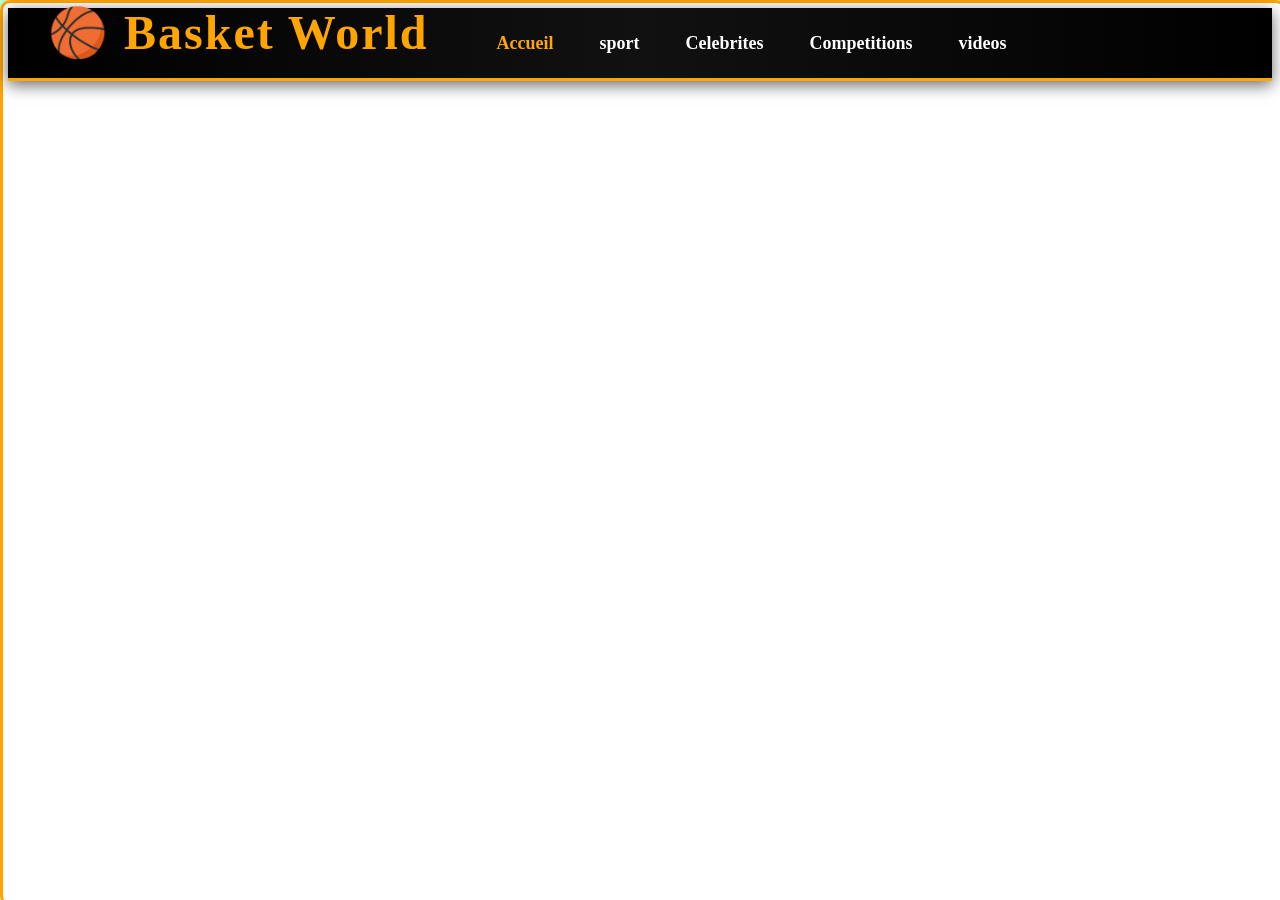
<file: index.html>
<!DOCTYPE html>
<html lang="fr">
<head>
    <meta charset="UTF-8">
    <meta name="viewport" content="width=device-width, initial-scale=1.0">
    <title>Basket World - Accueil</title>

   <link rel="stylesheet" href="css/style.css">
</head>

<body class="accueil">
    <video autoplay muted loop id="video-bg">
        <source src="videos/wirtz.mp4" type="video/mp4">
    </video>
    <div class="contenu">
    </div>
    <header>
        <nav>
            <h1 class="logo">🏀 Basket World</h1>
            <ul>
                <li><a href="index.html" class="active">Accueil</a></li>
                <li><a href="sport.html">sport</a></li>
                <li><a href="celebrites.html">Celebrites</a></li>
                <li><a href="competitions.html">Competitions</a></li>
                <li><a href="videos.html" >videos</a></li>
            </ul>
        </nav>
    </header>

    <main>

        <section class="hero">
            <h2 style="color: white;"><strong>Bienvenue dans l’univers du Basket</strong></h2>
            <p style="color: white;">
                Inventé en 1891 par un enseignant d'education physique du nom de <strong>James Naismith</strong>, le basketball est un sport dynamique et spectaculaire pratiqué
                dans le monde entier avec plus de 450 millions de pratiquants.De nombreux championnats ont été créés sur les cinq continents, notamment en Europe et en Asie, où le sport est en plein essor depuis les années 2000. Les femmes représentent une bonne partie des pratiquants, malgré une plus faible exposition médiatique du basket-ball féminin. De nombreuses variantes du basket-ball se sont développées, comme le basket-ball en fauteuil roulant (aussi appelé « handibasket »), le streetball (« basket-ball de rue ») ou le basket-ball à trois contre trois. Enfin, une culture s’est peu à peu développée autour du sport et a pris forme dans la musique, la littérature, le cinéma et le jeu vidéo. Découvrez son histoire, ses légendes
                et ses plus grandes compétitions.Né aux États-Unis, le basketball est aujourd’hui l’un des sports
                les plus populaires. Il demande vitesse, stratégie, esprit
                d’équipe et précision.
            </p>
        </section>
    </main>

    <footer>
        <p style="text-align: center; color: white;">© 2026 - Projet HTML/CSS Basket | LT1</p>
    </footer>

</body>
</html>
</file>
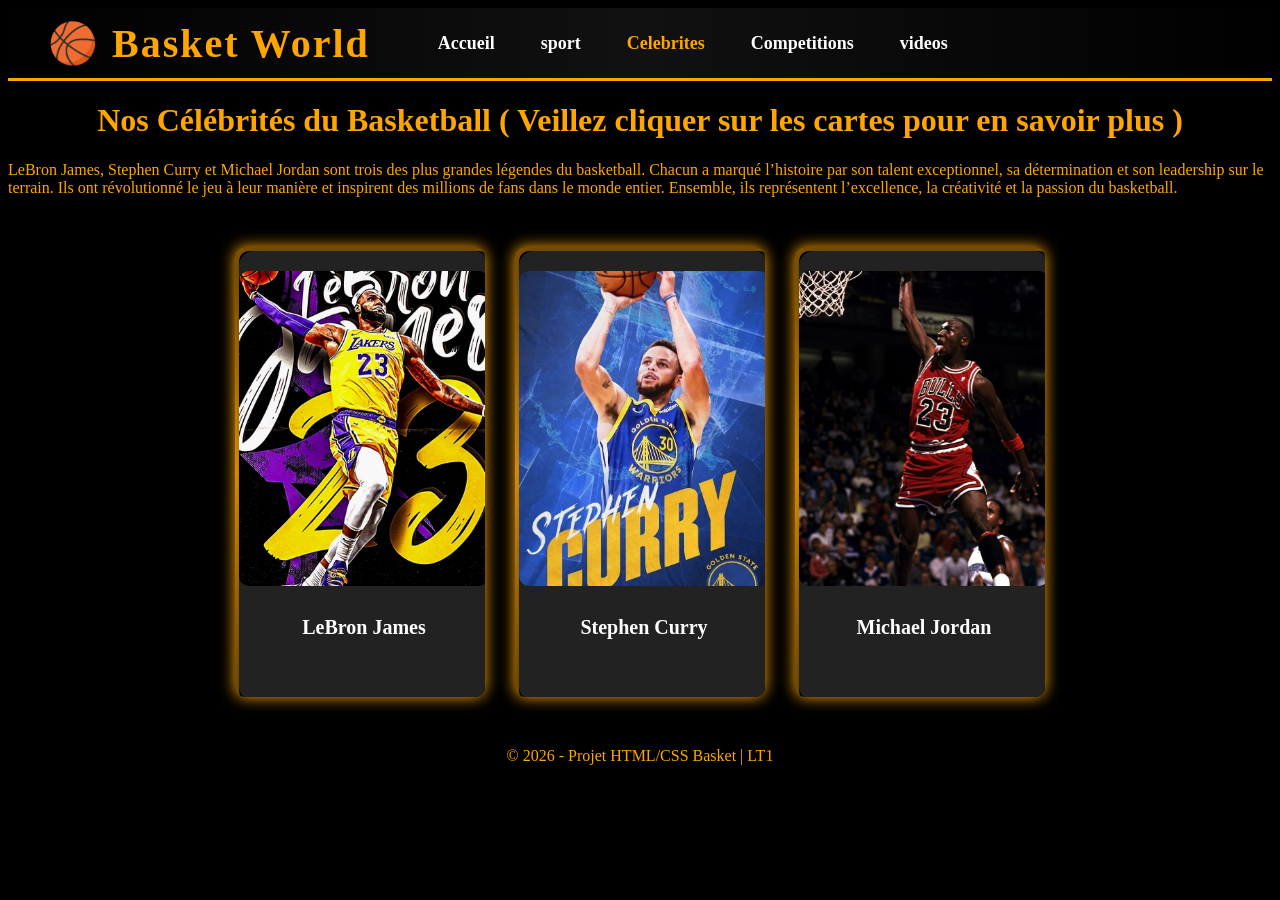
<file: celebrites.html>
<!DOCTYPE html>
<html lang="fr">
<head>
  <meta charset="UTF-8">
  <meta name="viewport" content="width=device-width, initial-scale=1.0">
  <title>Célébrités du Basketball</title>
<link rel="stylesheet" href="css/style.css">
</head>
<body style="background-color: black;">
    <header>
        <nav>
          <h1 class="logo">🏀 Basket World</h1>
            <ul>
                <li><a href="index.html">Accueil</a></li>
                <li><a href="sport.html">sport</a></li>
                <li><a href="celebrites.html" class="active">Celebrites</a></li>
                <li><a href="competitions.html">Competitions</a></li>
                <li><a href="videos.html" >videos</a></li>
            </ul>
        </nav>
    </header>
  <h1 style="text-align: center; color: orange;">Nos Célébrités du Basketball
    ( Veillez cliquer sur les cartes pour en savoir plus )</h1>
    <p style="color: orange;">LeBron James, Stephen Curry et Michael Jordan sont trois des plus grandes légendes du basketball. Chacun a marqué l’histoire par son talent exceptionnel, sa détermination et son leadership sur le terrain. Ils ont révolutionné le jeu à leur manière et inspirent des millions de fans dans le monde entier. Ensemble, ils représentent l’excellence, la créativité et la passion du basketball.</p>
  <div class="cards-container">
    <div class="flip-card">
      <div class="flip-card-inner">
        <div class="flip-card-front">
          <img src="images/Lebron.jpg" alt="LeBron James">
          <h2>LeBron James</h2>
        </div>
        <div class="flip-card-back">
          <p>

LeBron James est un joueur américain célèbre pour sa puissance et sa polyvalence sur le terrain. Il peut jouer presque toutes les positions et est un leader naturel. Avec plusieurs championnats NBA à son actif, il est considéré comme l’un des meilleurs de l’histoire. En dehors du terrain, il soutient l’éducation des enfants défavorisés avec son école “I PROMISE”.</p>
        </div>
      </div>
    </div>
    <div class="flip-card">
      <div class="flip-card-inner">
        <div class="flip-card-front">
          <img src="images/curry.jpg" alt="Stephen Curry">
          <h2>Stephen Curry</h2>
        </div>
        <div class="flip-card-back">
          <p>De nationalité américaine,

Stephen Curry est reconnu comme l’un des meilleurs tireurs à trois points de tous les temps. Il a révolutionné le jeu moderne grâce à sa rapidité et sa précision. Clé des Golden State Warriors, il a remporté plusieurs titres NBA et distinctions MVP. Il est aussi apprécié pour son esprit d’équipe et son style créatif sur le terrain.</p>
        </div>
      </div>
    </div>
    <div class="flip-card">
      <div class="flip-card-inner">
        <div class="flip-card-front">
          <img src="images/Jordan.jpg" alt="Michael Jordan">
          <h2>Michael Jordan</h2>
        </div>
        <div class="flip-card-back">
          <p>De nationalité américaine,

Michael Jordan est souvent considéré comme le plus grand joueur de basketball de tous les temps. Avec six championnats NBA remportés, il est célèbre pour son talent offensif et sa compétitivité. Il a popularisé le basketball dans le monde entier et inspiré des millions de fans. Sa marque Air Jordan a révolutionné le monde des sneakers et du sport.</p>
        </div>
      </div>
    </div>
  </div>
   <footer>
        <p style="text-align: center; color:orange;">© 2026 - Projet HTML/CSS Basket | LT1</p>
    </footer>
</body>
</html>
</file>
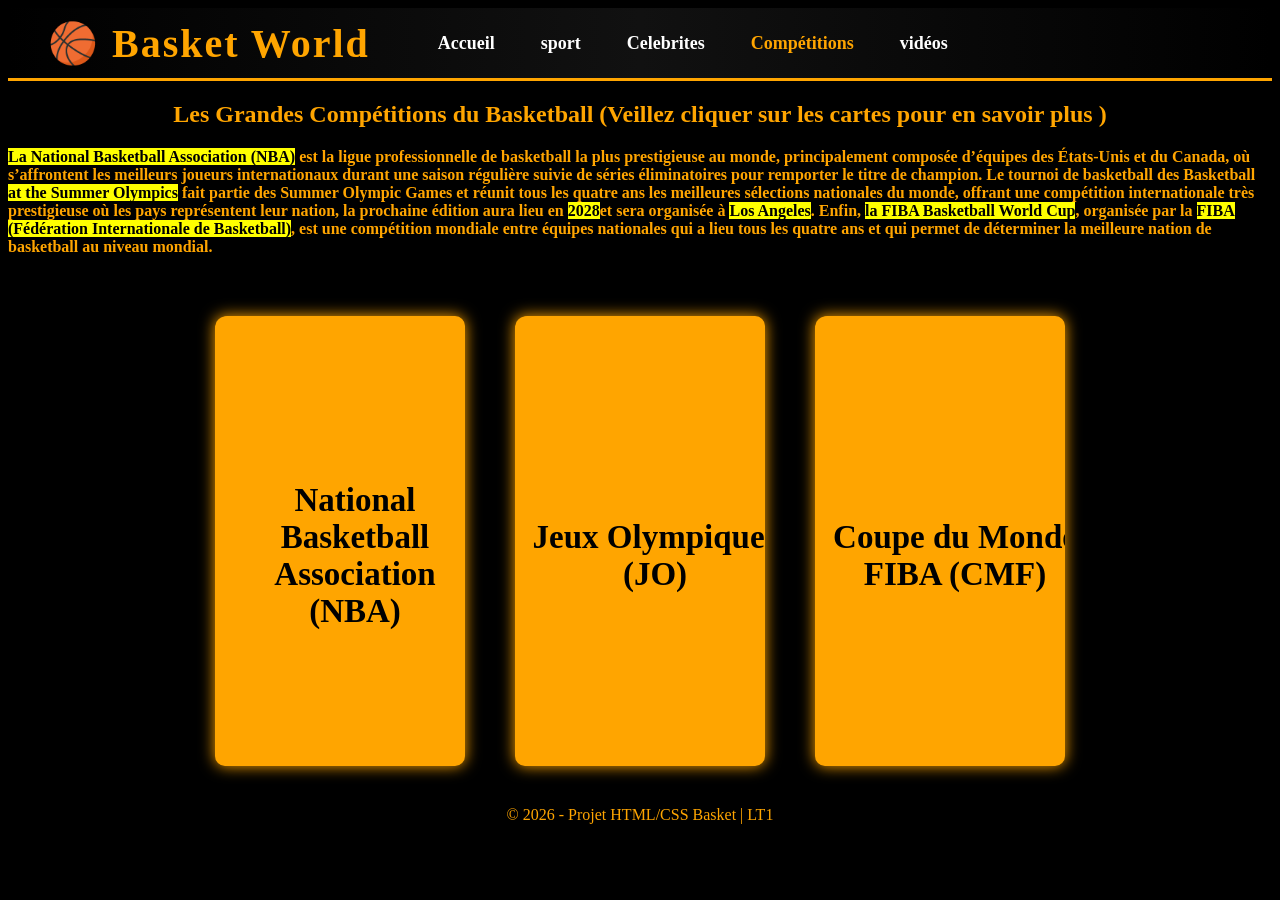
<file: competitions.html>
<html lang="en">
<head>
    <meta charset="UTF-8">
    <meta name="viewport" content="width=device-width, initial-scale=1.0">
    <title>Competitions</title>
   <link rel="stylesheet" href="css/style.css">
</head>
<body class="modifie" style="background-color: black;">
    <header>
        <nav>
            <h1 class="logo">🏀 Basket World</h1>
            <ul>
                <li><a href="index.html">Accueil</a></li>
                <li><a href="sport.html">sport</a></li>
                <li><a href="celebrites.html">Celebrites</a></li>
                <li><a href="competitions.html" class="active">Compétitions</a></li>
                <li><a href="videos.html">vidéos</a></li>

            </ul>
        </nav>
    </header>
    <main>
            <h2 style="text-align: center; color: orange;"><strong>Les Grandes Compétitions du Basketball</strong>
                (Veillez cliquer sur les cartes pour en savoir plus )</h2>
            <p style="color: orange;"><strong><mark>La National Basketball Association (NBA)</mark> est la ligue professionnelle de basketball la plus prestigieuse au monde, principalement composée d’équipes des États-Unis et du Canada, où s’affrontent les meilleurs joueurs internationaux durant une saison régulière suivie de séries éliminatoires pour remporter le titre de champion. Le tournoi de basketball des Basketball <mark>at the Summer Olympics</mark> fait partie des Summer Olympic Games et réunit tous les quatre ans les meilleures sélections nationales du monde, offrant une compétition internationale très prestigieuse où les pays représentent leur nation, la prochaine édition aura lieu en <mark>2028</mark>et sera organisée à <mark>Los Angeles</mark>. Enfin, <mark>la FIBA Basketball World Cup</mark>, organisée par la <mark>FIBA (Fédération Internationale de Basketball)</mark>, est une compétition mondiale entre équipes nationales qui a lieu tous les quatre ans et qui permet de déterminer la meilleure nation de basketball au niveau mondial.</strong></p>
        <section class="competitions">

<div class="flip-card" style="background-color: transparent;">
<div class="flip-inner">

<div class="flip-front">
<h2 style="color: black;"> National Basketball Association (NBA)</h2>
</div>

<div class="flip-back">
<img src="images/work.jpg" alt="NBA">
</div>

</div>
</div>


<div class="flip-card">
<div class="flip-inner">

<div class="flip-front">
<h2 style="color: black;">Jeux Olympiques (JO)</h2>
</div>

<div class="flip-back">
<img src="images/los angeles.jpg" alt="Jeux Olympiques">

</div>

</div>
</div>
<div class="flip-card">
<div class="flip-inner">

<div class="flip-front">
<h2 style="color: black;">Coupe du Monde FIBA (CMF)</h2>
</div>

<div class="flip-back">
<img src="images/china.jpg" alt="FIBA">
</div>

</div>
</div>
</section>
    </main>
</body>
</html>
    <footer>
        <p style="text-align: center; color:orange;">© 2026 - Projet HTML/CSS Basket | LT1</p>
    </footer>

</body>
</html>
</file>
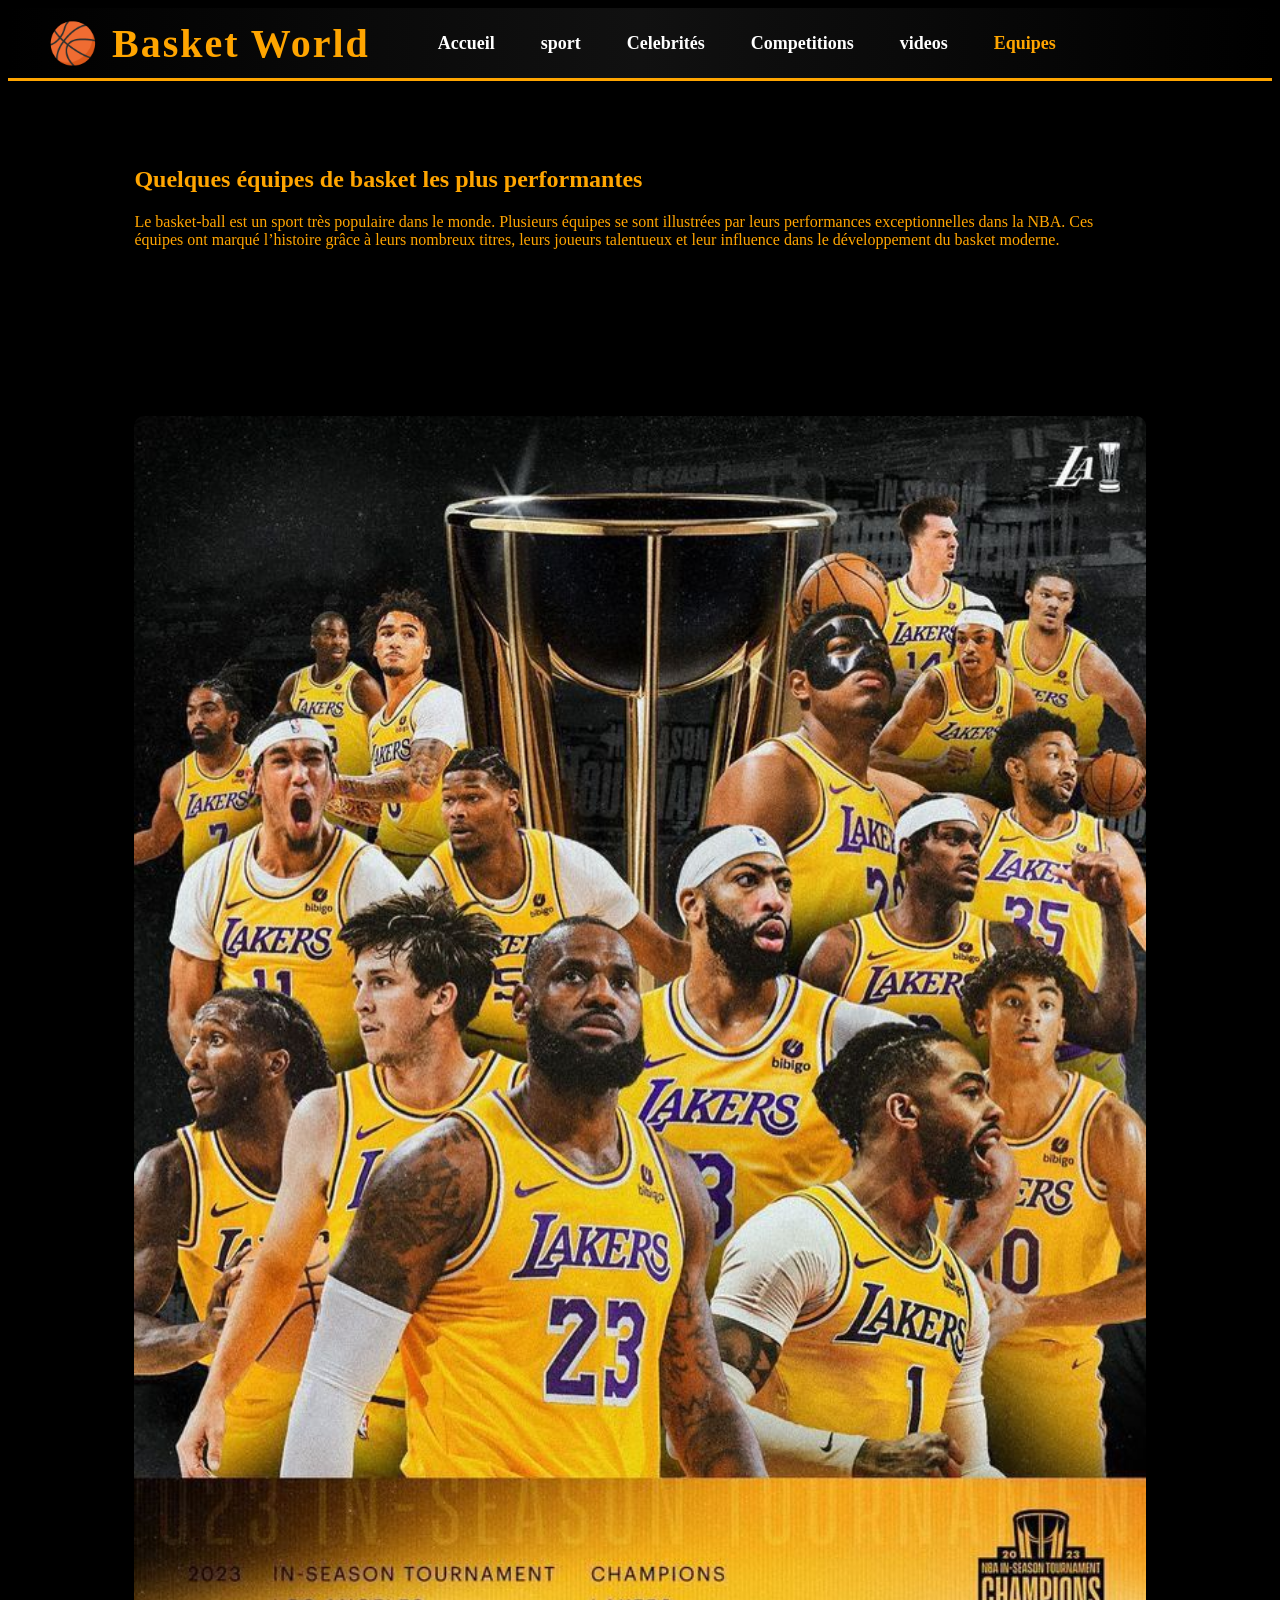
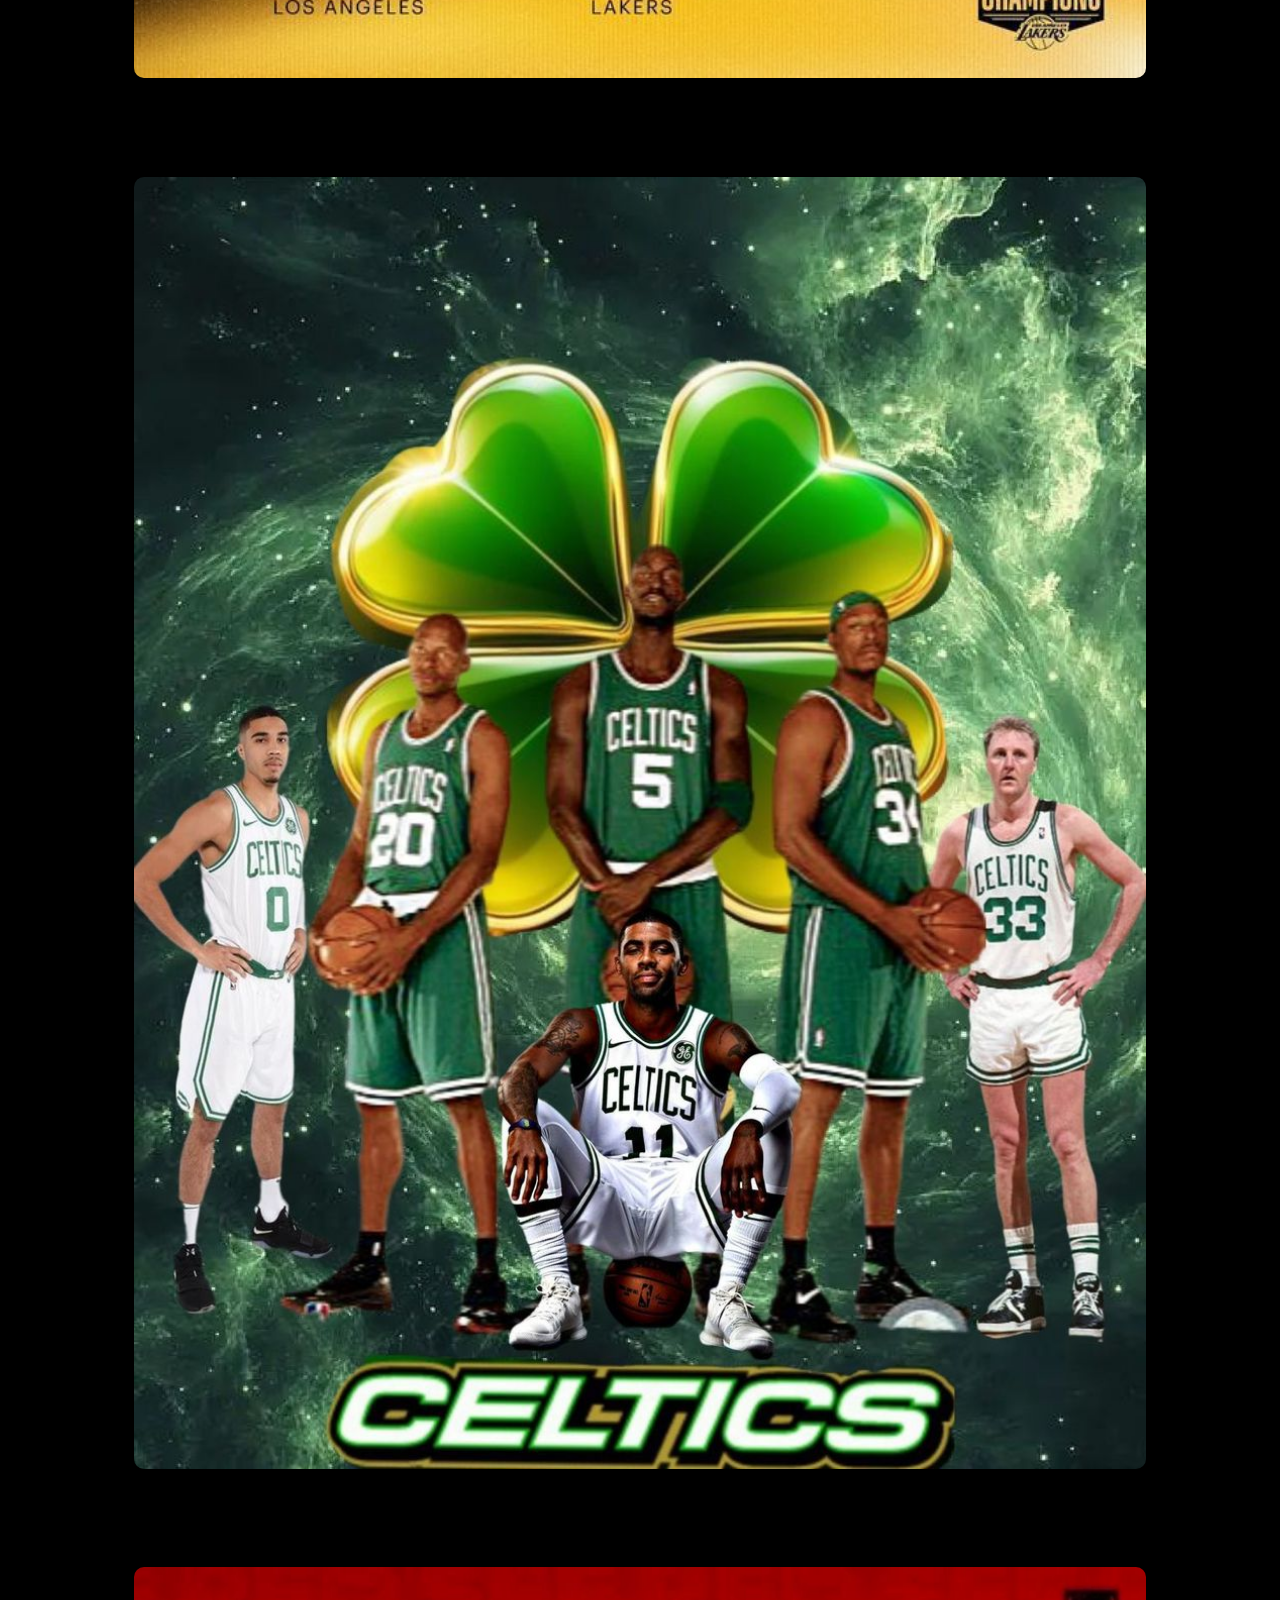
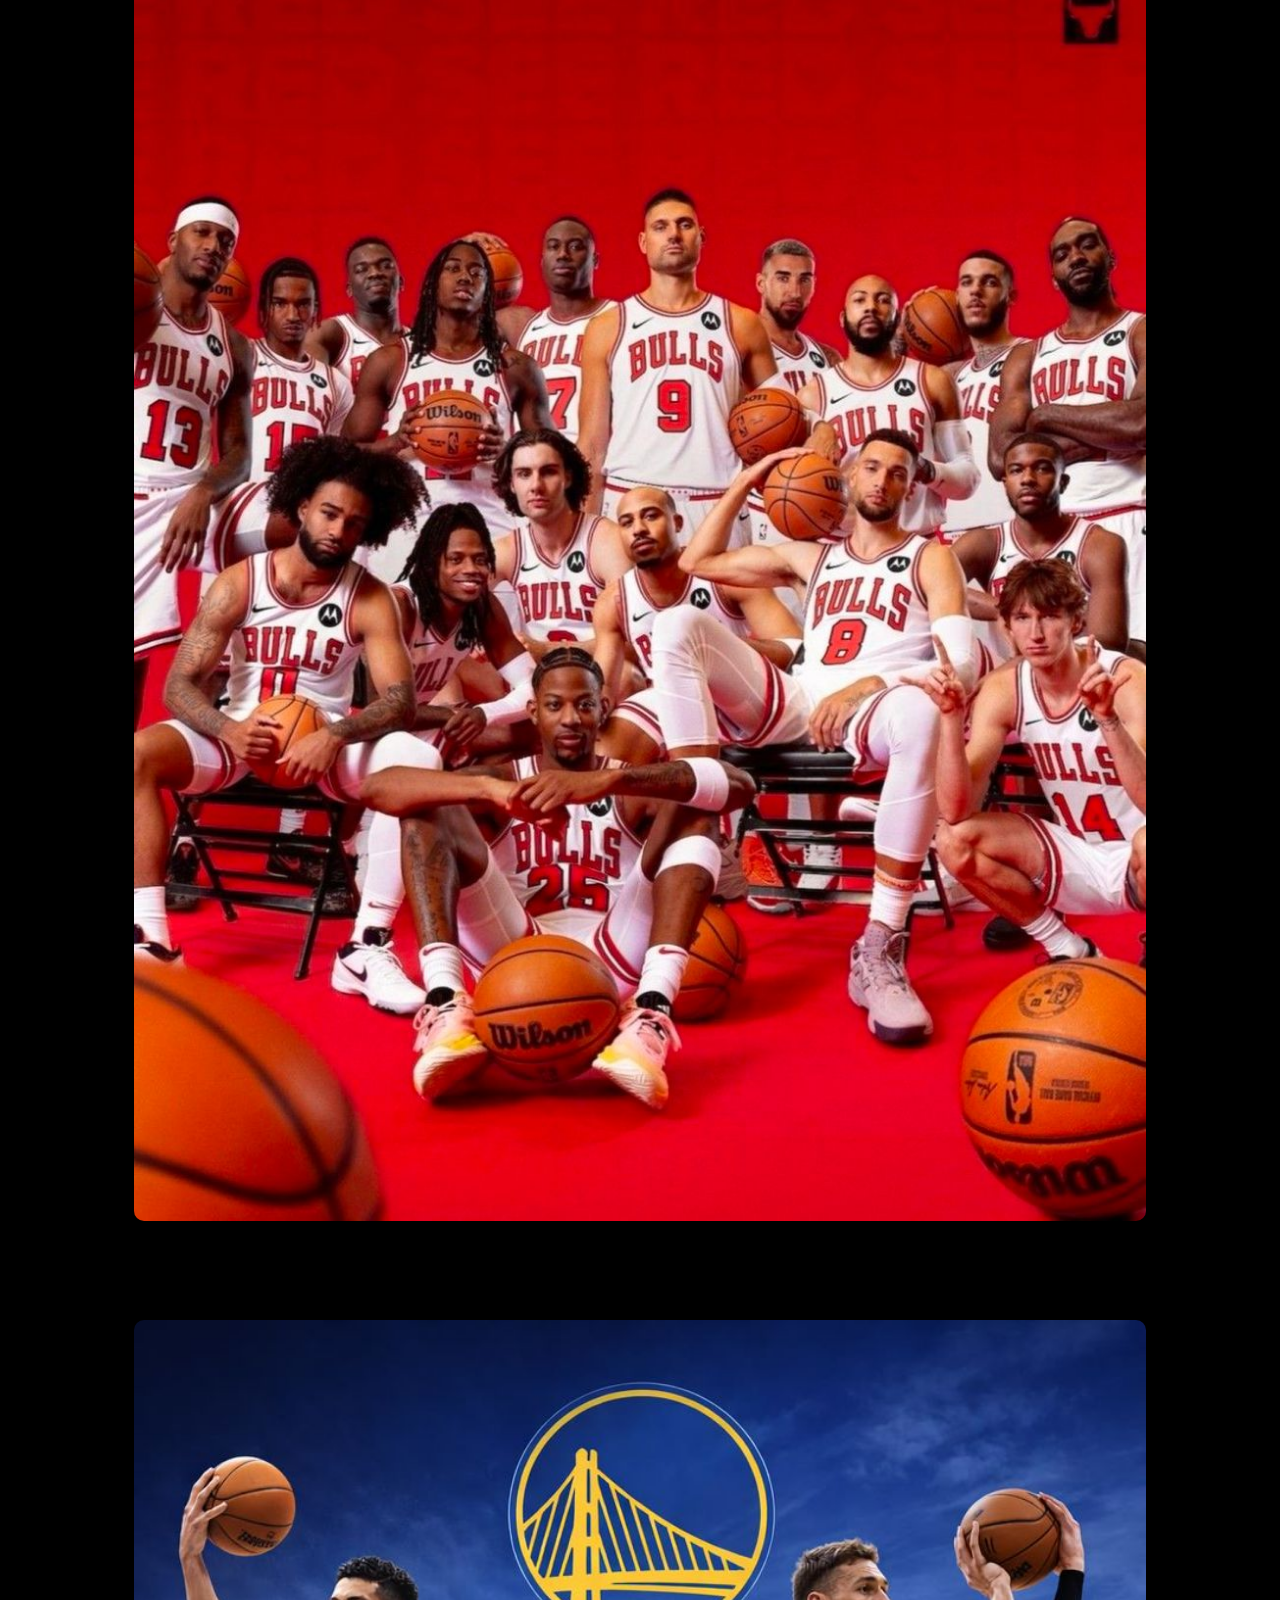
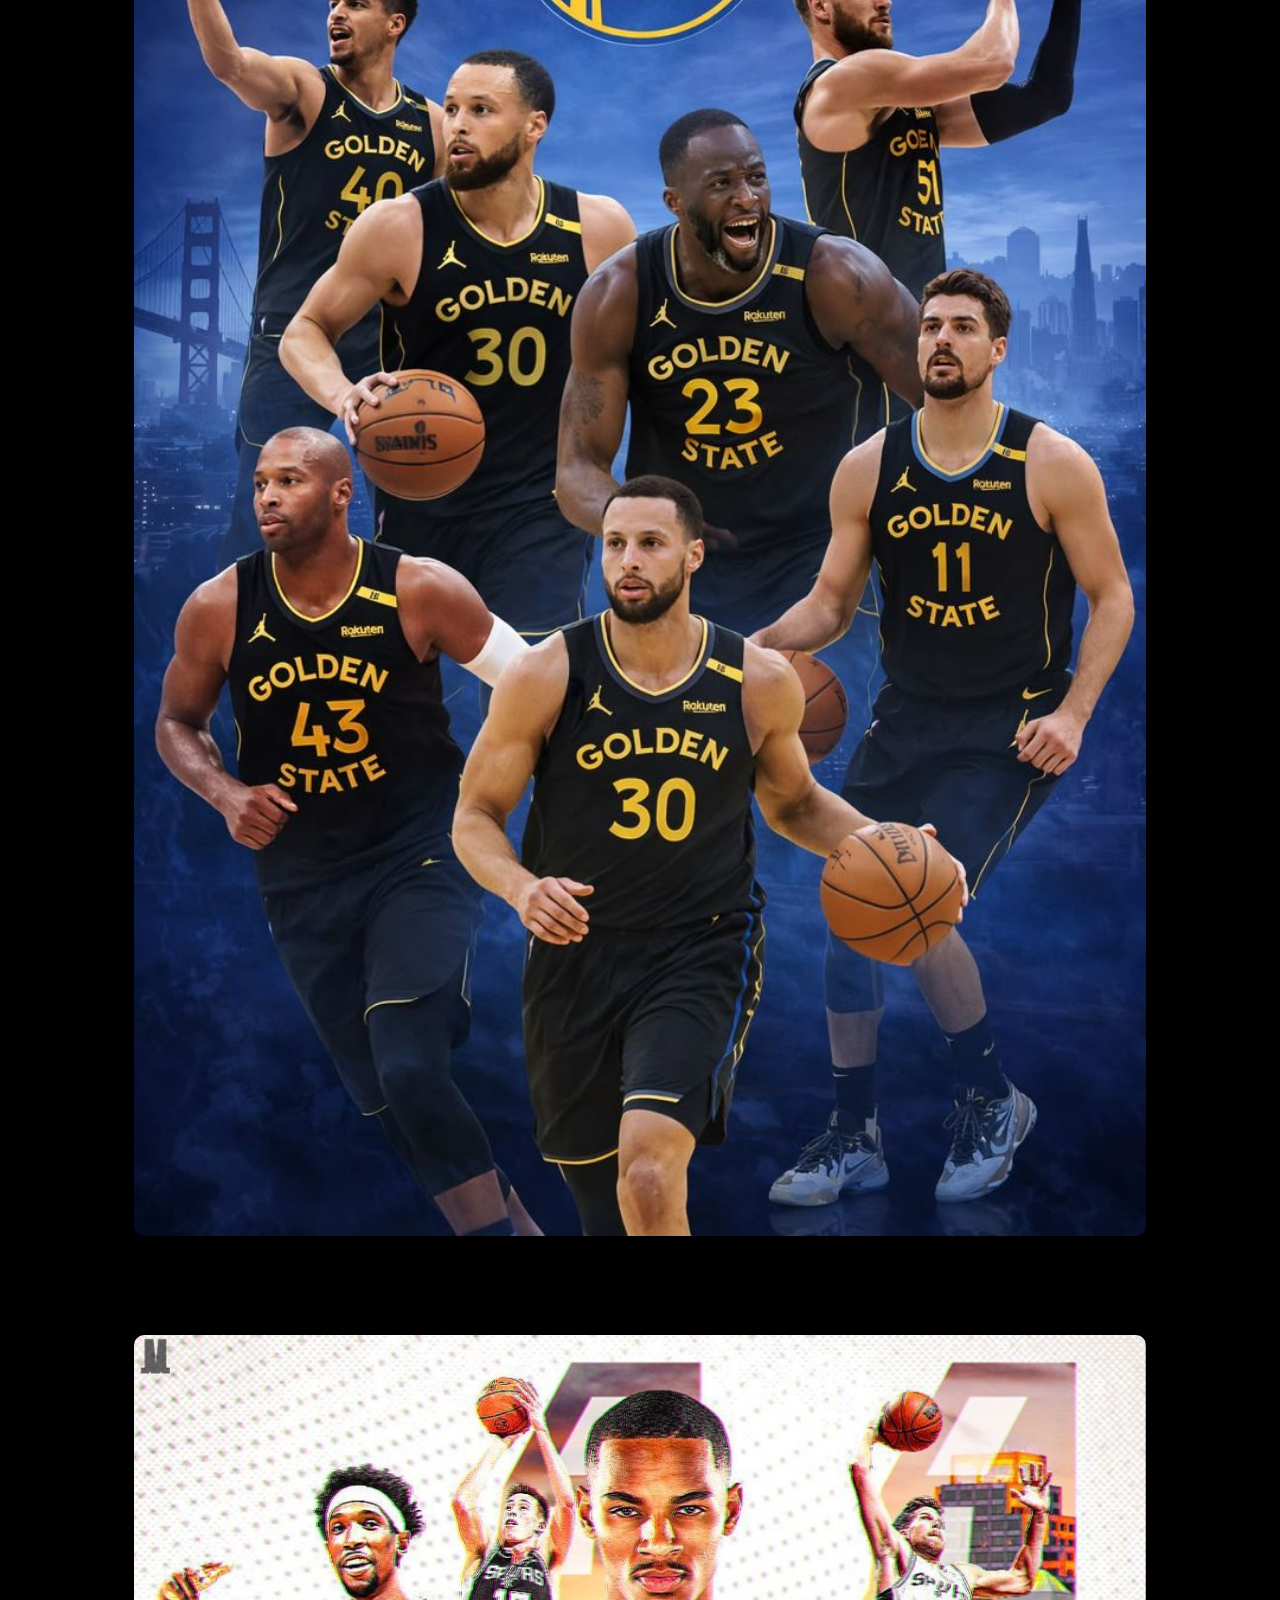
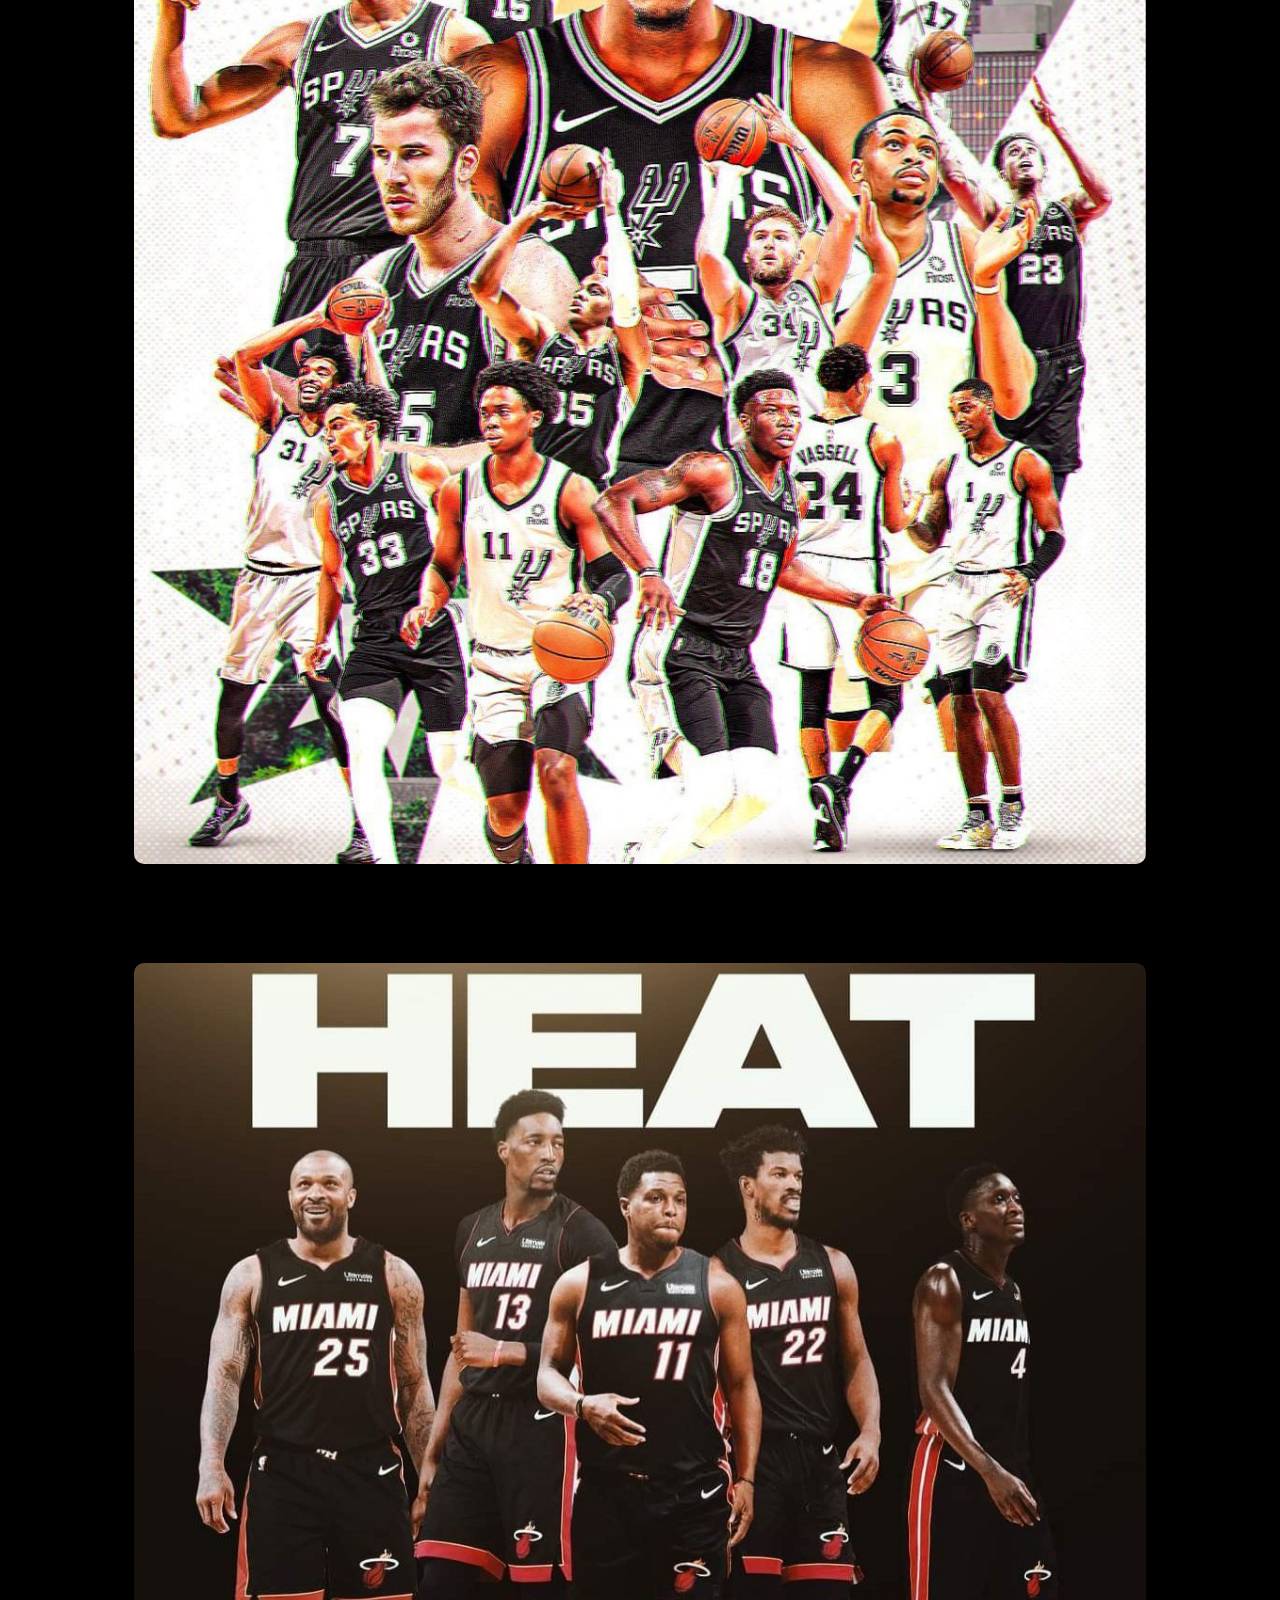
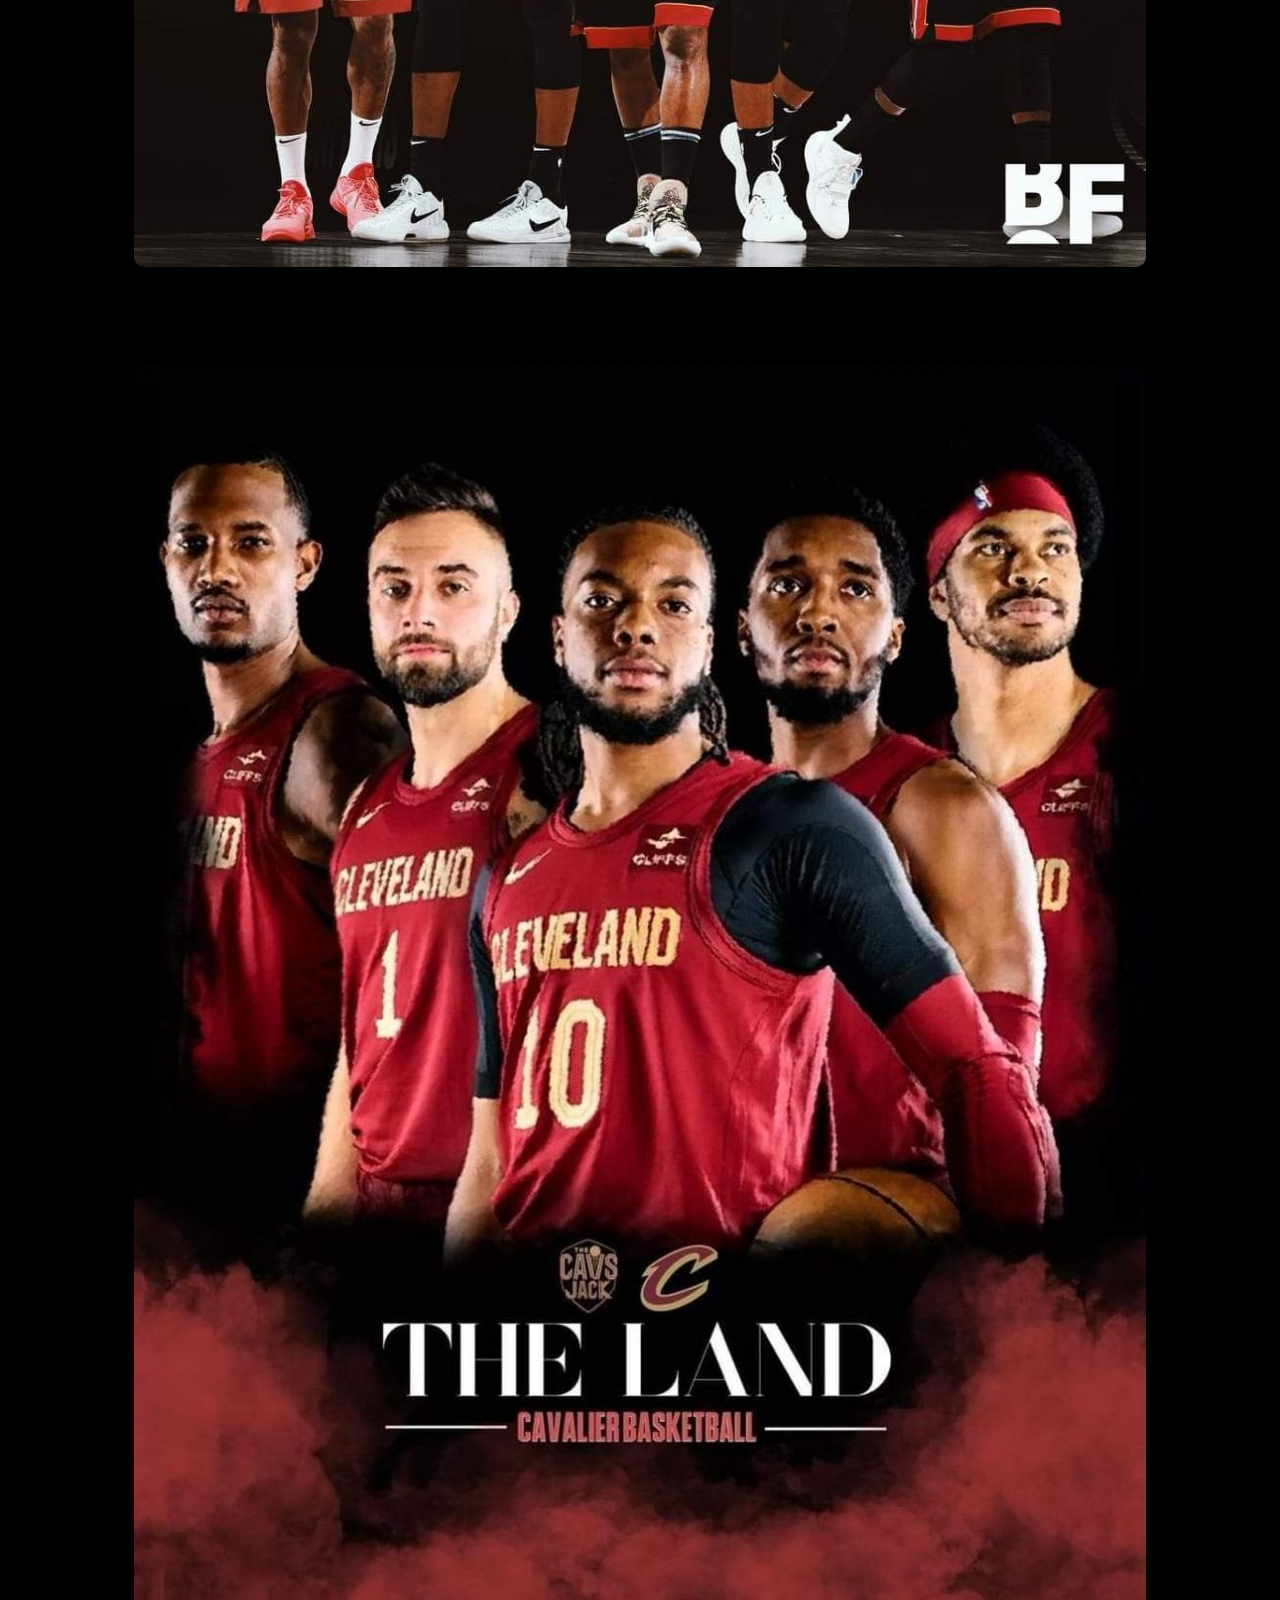
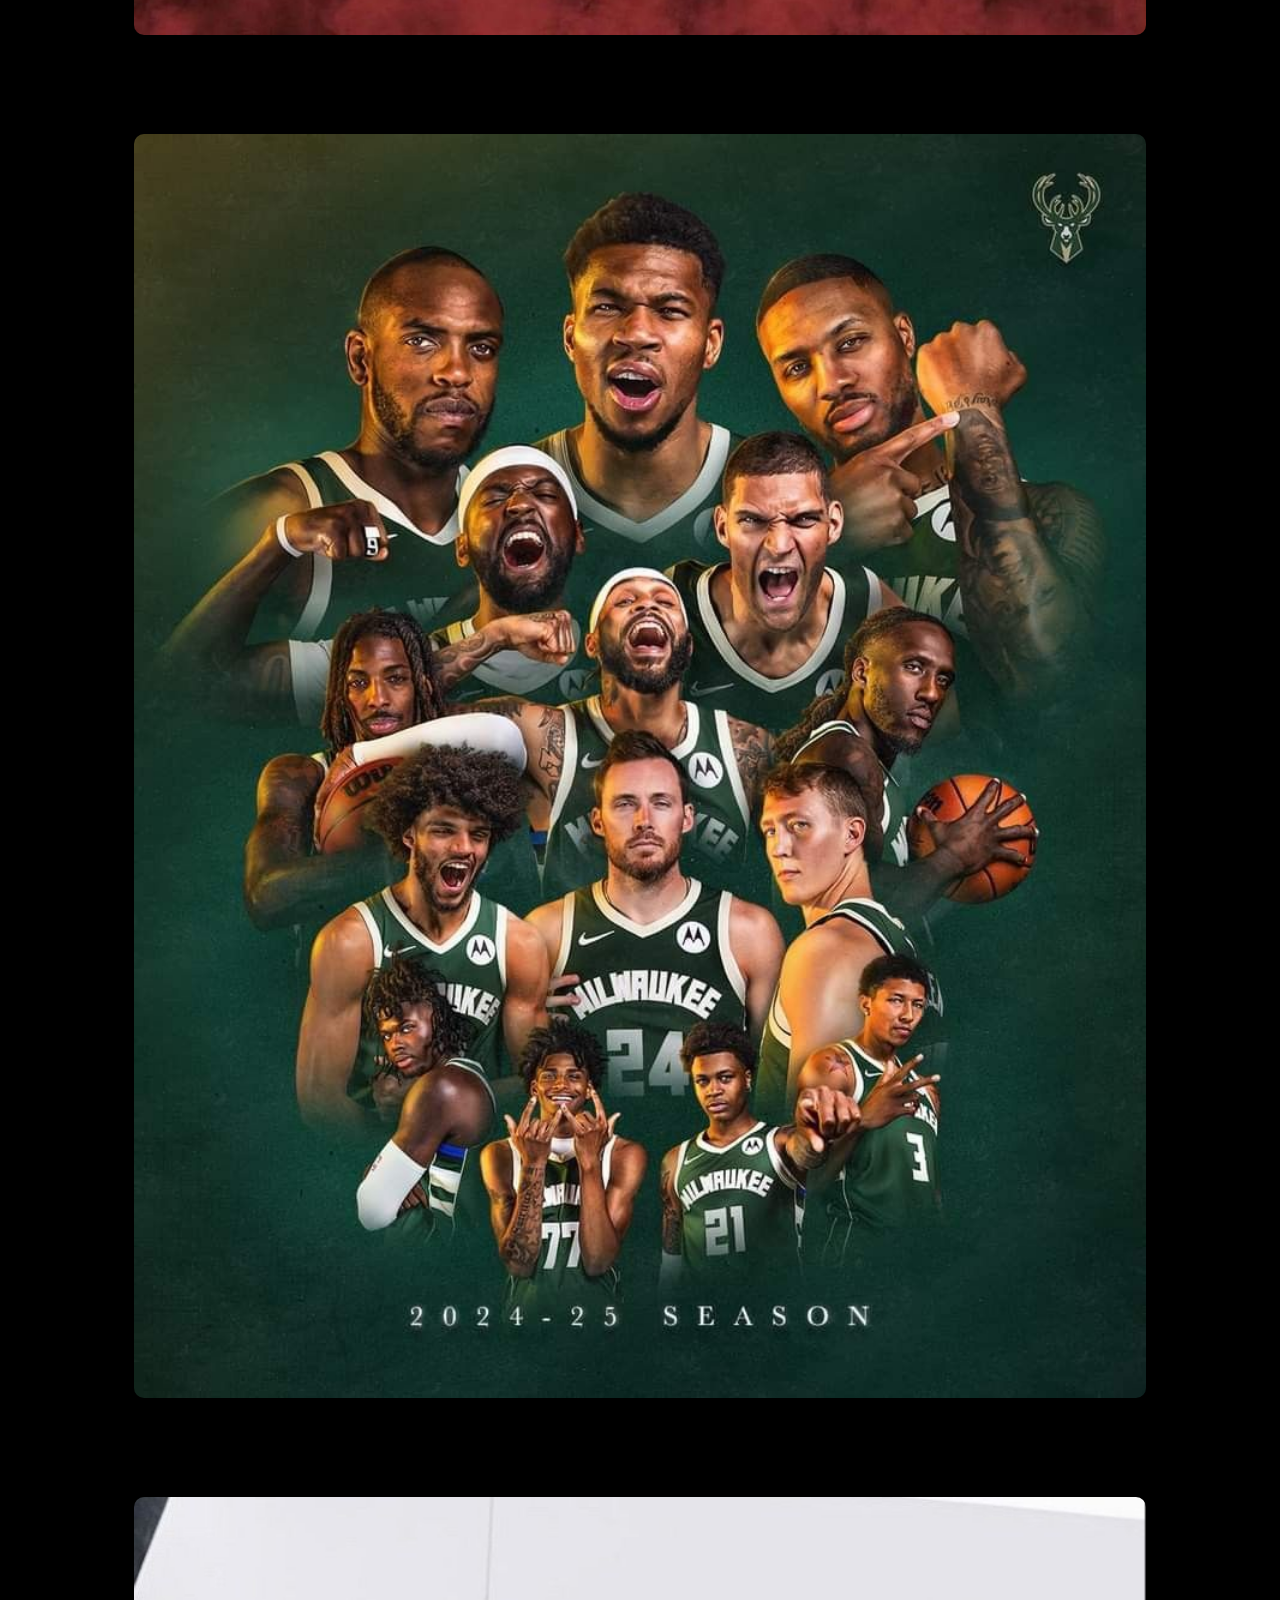
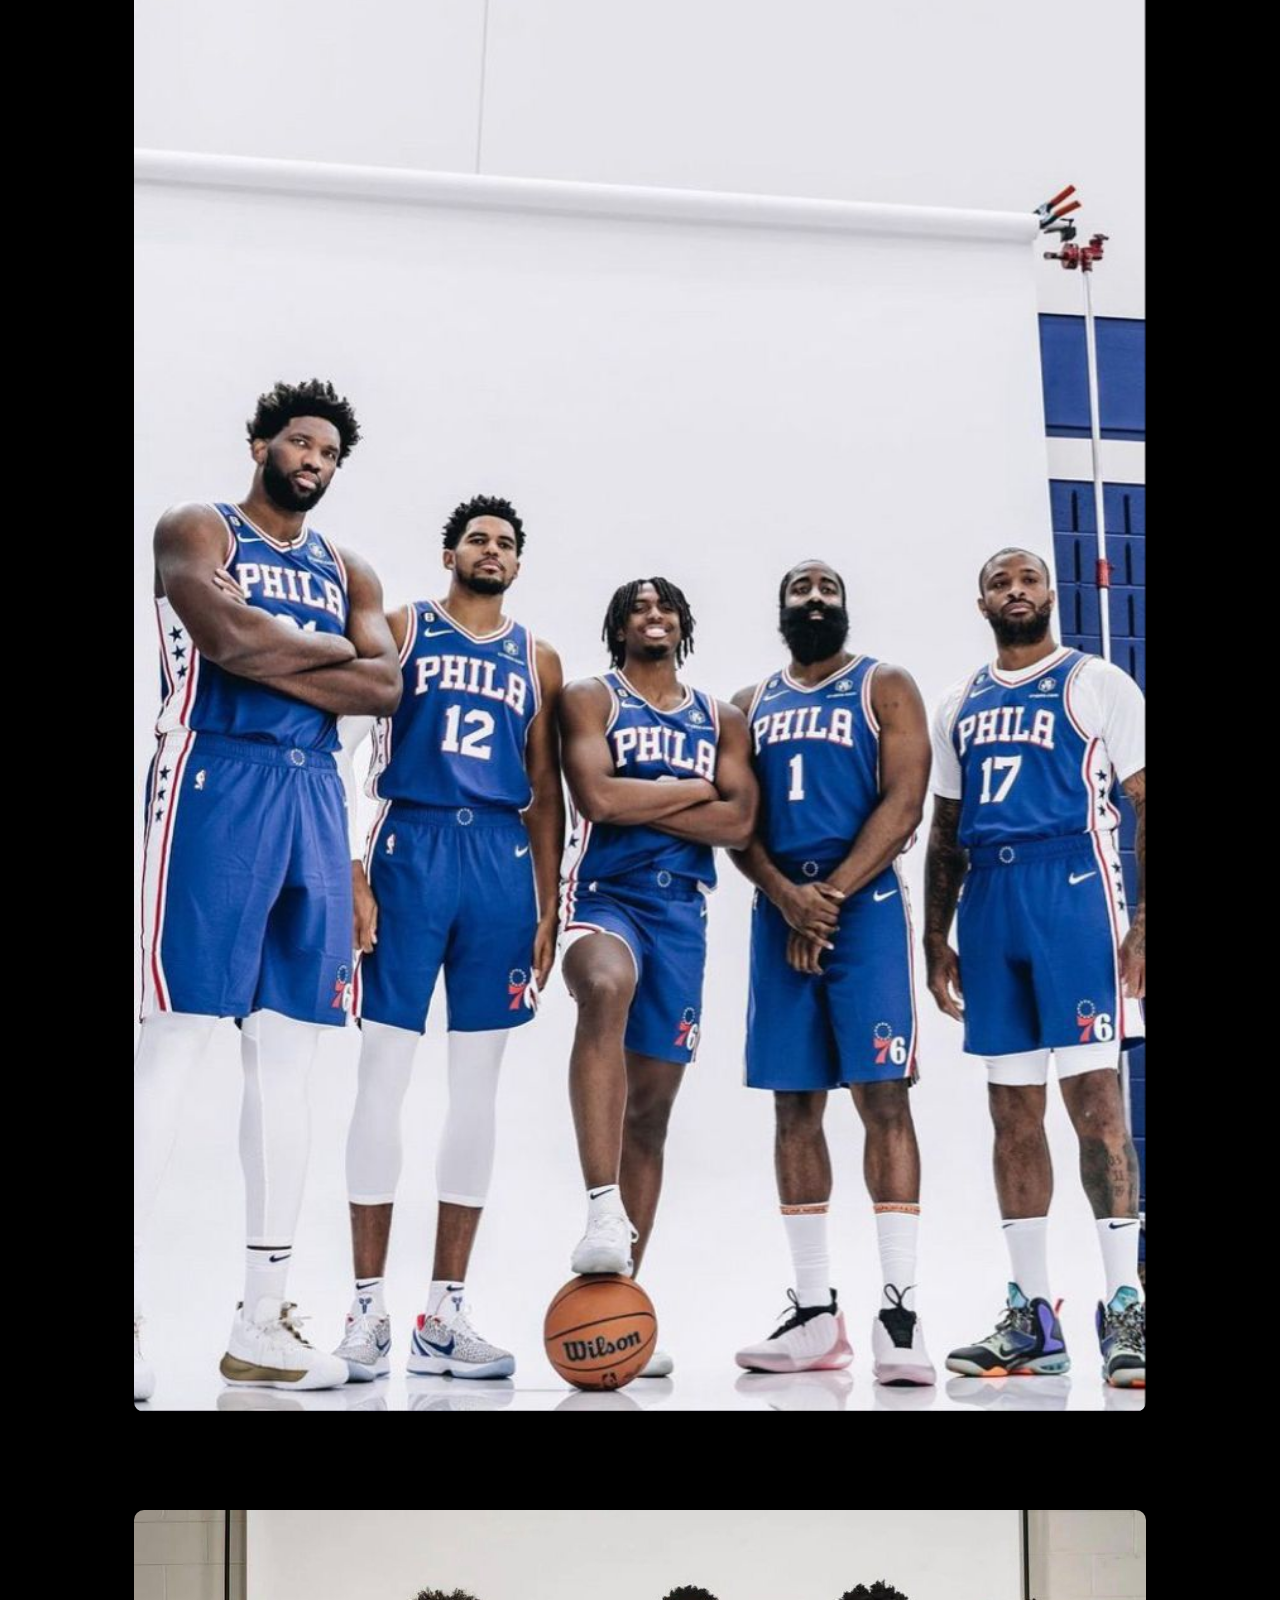
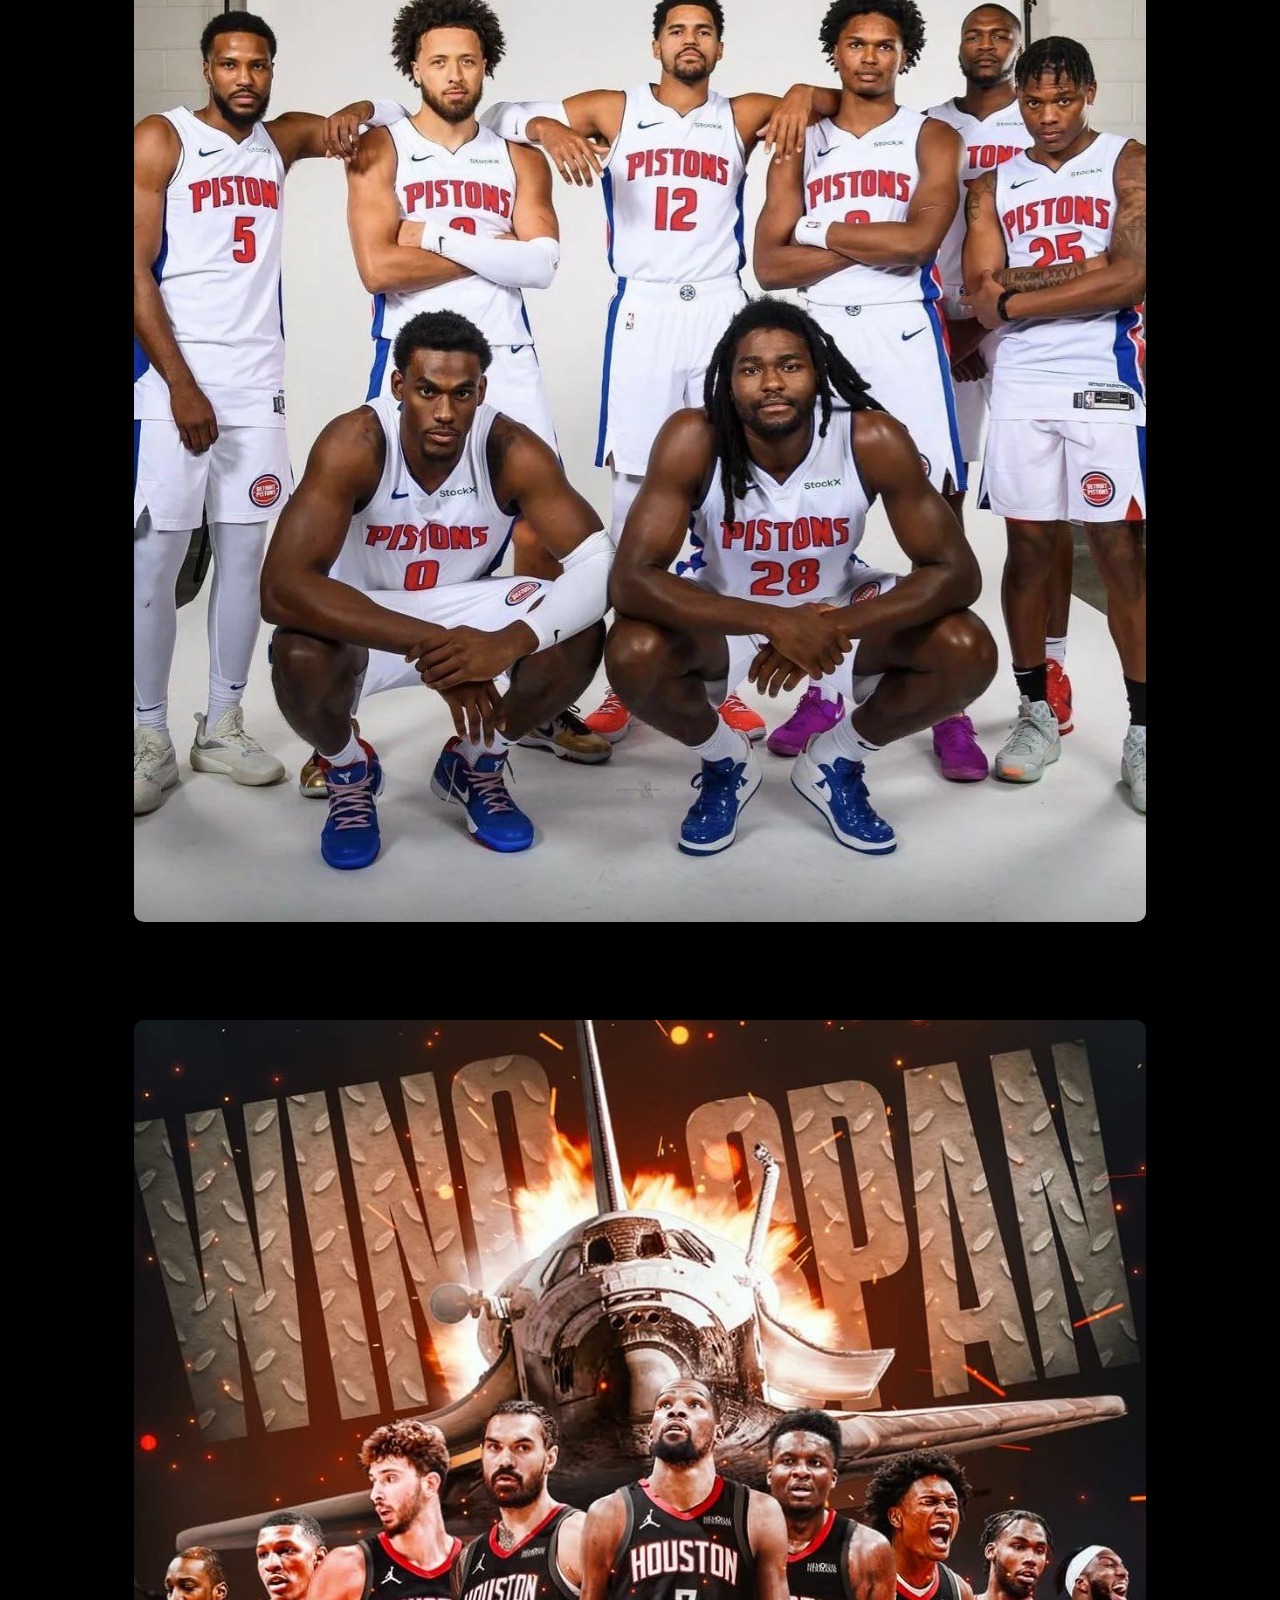
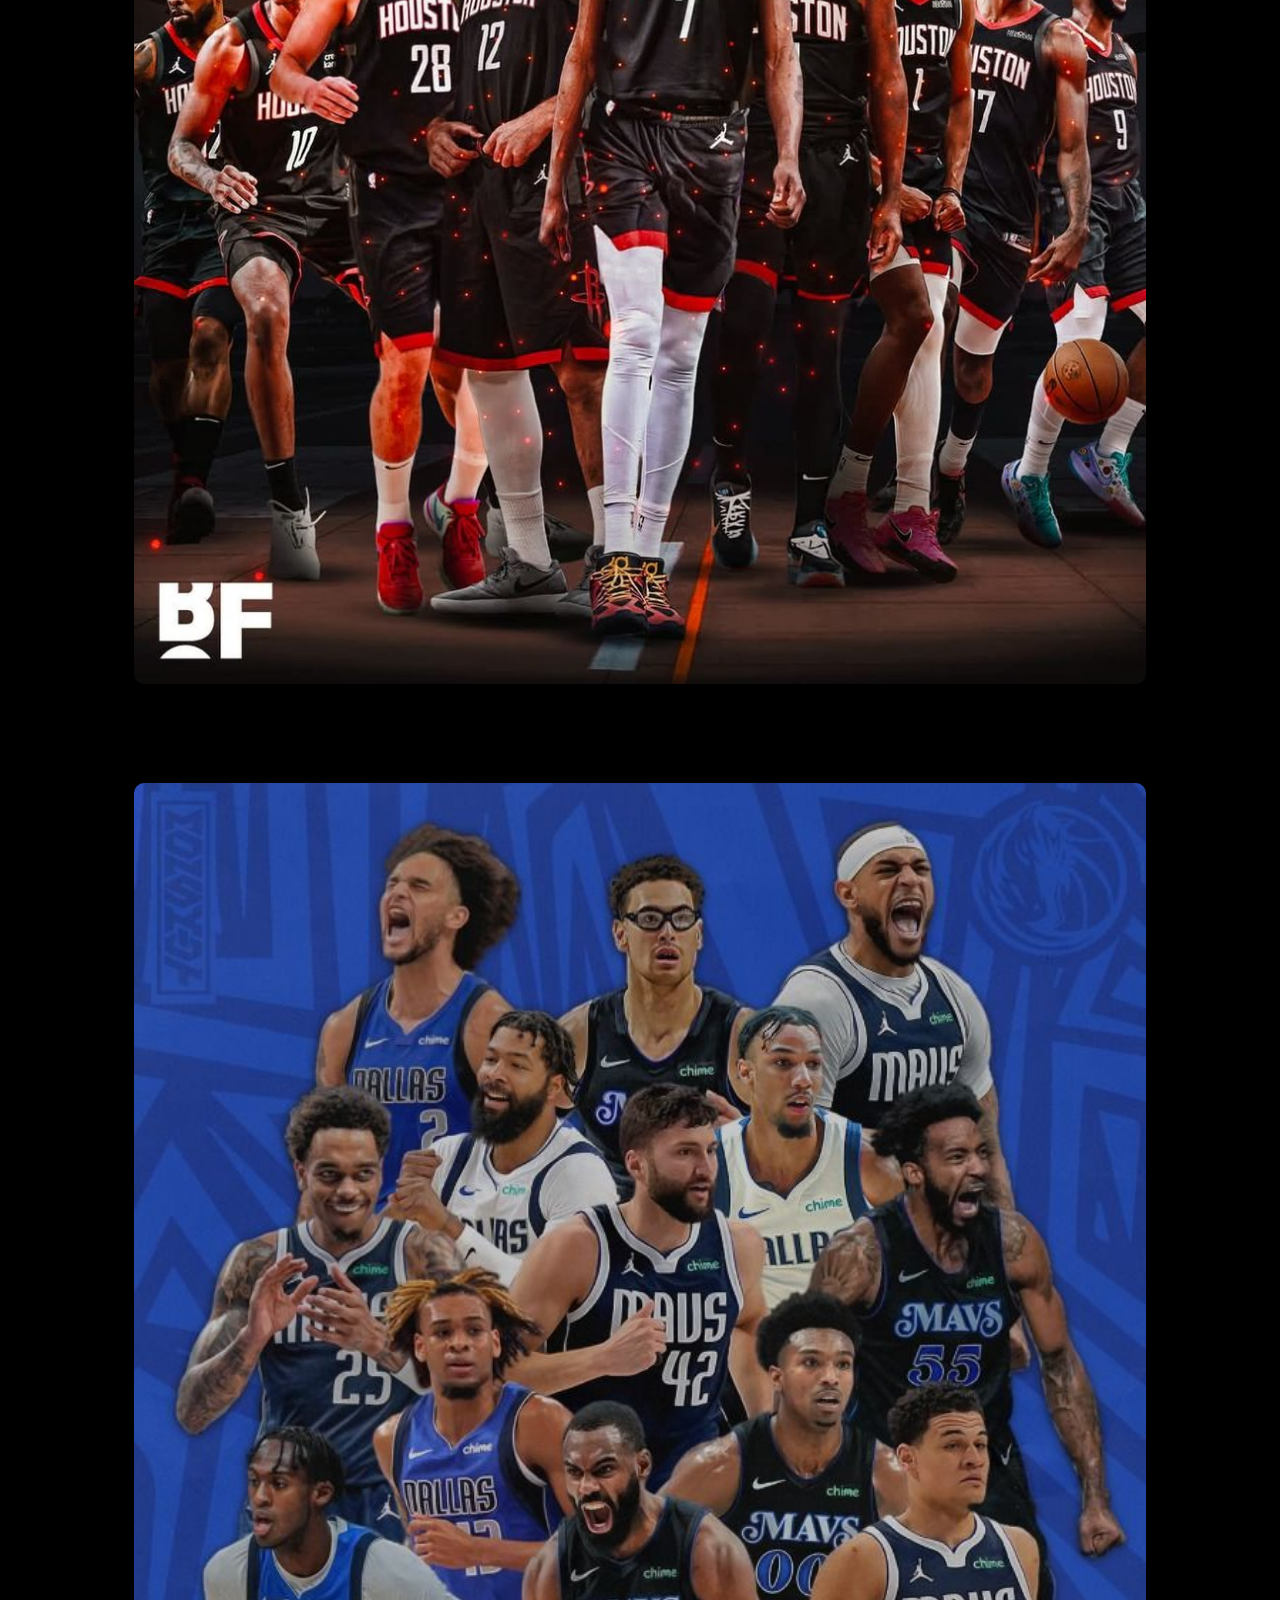
<file: Equipes.html>
<!DOCTYPE html>
<html lang="fr">
<head>
    <meta charset="UTF-8">
    <meta name="viewport" content="width=device-width, initial-scale=1.0">
    <title>Basket World - Accueil</title>

   <link rel="stylesheet" href="css/style.css">
</head>
<body style="background-color: black;">
<header>


<nav>
    <h1 class="logo">🏀 Basket World</h1>
<ul>
<li><a href="index.html">Accueil</a></li>
<li><a href="competitions.html">sport</a></li>
<li><a href="celebrites.html">Celebrités</a></li>
 <li><a href="competitions.html">Competitions</a></li>
<li><a href="videos.html" >videos</a></li>
<li><a href="equipes.html" class="active">Equipes</a></li>
</ul>
</nav>
</header>

<section class="intro">
    <h1 style="color: orange;">Quelques équipes de basket les plus performantes</h1>
<p style="color: orange;">
Le basket-ball est un sport très populaire dans le monde. Plusieurs équipes se sont illustrées par leurs performances
exceptionnelles dans la NBA. Ces équipes ont marqué l’histoire grâce à leurs nombreux titres, leurs joueurs talentueux
et leur influence dans le développement du basket moderne.
</p>
</section>

<section class="equipes">

<div class="carte">
<h3 style="color: black;">Los Angeles Lakers</h3>
<img src="images/lakers.jpeg" alt="Los Angeles Lakers">
<p style="color: black;">Une des équipes les plus célèbres de la NBA avec de nombreux titres.</p>
</div>

<div class="carte">
<h3 style="color: black;">Boston Celtics</h3>
<img src="images/celtics.jpeg" alt="Boston Celtics">
<p style="color: black;">Équipe historique connue pour ses nombreux championnats.</p>
</div>

<div class="carte">
<h3 style="color: black;">Chicago Bulls</h3>
<img src="images/bulls.jpeg" alt="Chicago Bulls">
<p style="color: black;">Très célèbre grâce à l’époque dominée par Michael Jordan.</p>
</div>

<div class="carte">
<h3 style="color: black;">Golden State Warriors</h3>
<img src="images/warriors.jpeg" alt="Golden State Warriors">
<p style="color: black;">Équipe moderne reconnue pour son jeu rapide et ses tirs à trois points.</p>
</div>

<div class="carte">
<h3 style="color: black;">San Antonio Spurs</h3>
<img src="images/spurs.jpeg" alt="San Antonio Spurs">
<p style="color: black;">Connus pour leur discipline et leurs nombreux succès.</p>
</div>

<div class="carte">
<h3 style="color: black;">Miami Heat</h3>
<img src="images/heat.jpeg" alt="Miami Heat">
<p style="color: black;">Une équipe très compétitive avec plusieurs titres NBA.</p>
</div>

<div class="carte">
<h3 style="color: black;">Cleveland Cavaliers</h3>
<img src="images/cavaliers.jpeg" alt="Cleveland Cavaliers">
<p style="color: black;">Connus pour leur victoire historique en 2016.</p>
</div>

<div class="carte">
<h3 style="color: black;">Milwaukee Bucks</h3>
<img src="images/bucks.jpeg" alt="Milwaukee Bucks">
<p style="color: black;">Équipe puissante avec plusieurs grands joueurs.</p>
</div>

<div class="carte">
<h3 style="color: black;">Philadelphia 76ers</h3>
<img src="images/76ers.jpeg" alt="Philadelphia 76ers">
<p style="color: black;">Une franchise très importante dans l’histoire de la NBA.</p>
</div>

<div class="carte">
<h3 style="color: black;">Detroit Pistons</h3>
<img src="images/pistons.jpeg" alt="Detroit Pistons">
<p style="color: black;">Connus pour leur style de jeu physique et leurs titres.</p>
</div>

<div class="carte">
<h3 style="color: black;">Houston Rockets</h3>
<img src="images/houston.jpeg" alt="Houston Rockets">
<p style="color: black;">Équipe célèbre pour ses grands joueurs et son attaque.</p>
</div>

<div class="carte">
<h3 style="color: black;">Dallas Mavericks</h3>
<img src="images/maveriks.jpeg" alt="Dallas Mavericks">
<p style="color: black;">Connus pour leur titre remporté en 2011.</p>
</div>

<div class="carte">
<h3 style="color: black;" >Denver Nuggets</h3>
<img src="images/nuggets.jpeg" alt="Denver Nuggets">
<p style="color: black;">Une équipe très forte dans la NBA actuelle.</p>
</div>

<div class="carte">
<h3 style="color: black;">New York Knicks</h3>
<img src="images/knicks.jpeg" alt="New York Knicks">
<p style="color: black;">Une équipe très populaire basée à New York.</p>
</div>

<div class="carte">
<h3 style="color: black;">Toronto Raptors</h3>
<img src="images/raptors.jpeg" alt="Toronto Raptors">
<p style="color: black;">Première équipe canadienne à gagner la NBA.</p>
</div>

</section>

<footer>
<p style="text-align: center; color: orange;">© 2026 - Projet Basket | LT1</p>
</footer>

</body>
</html>
</file>
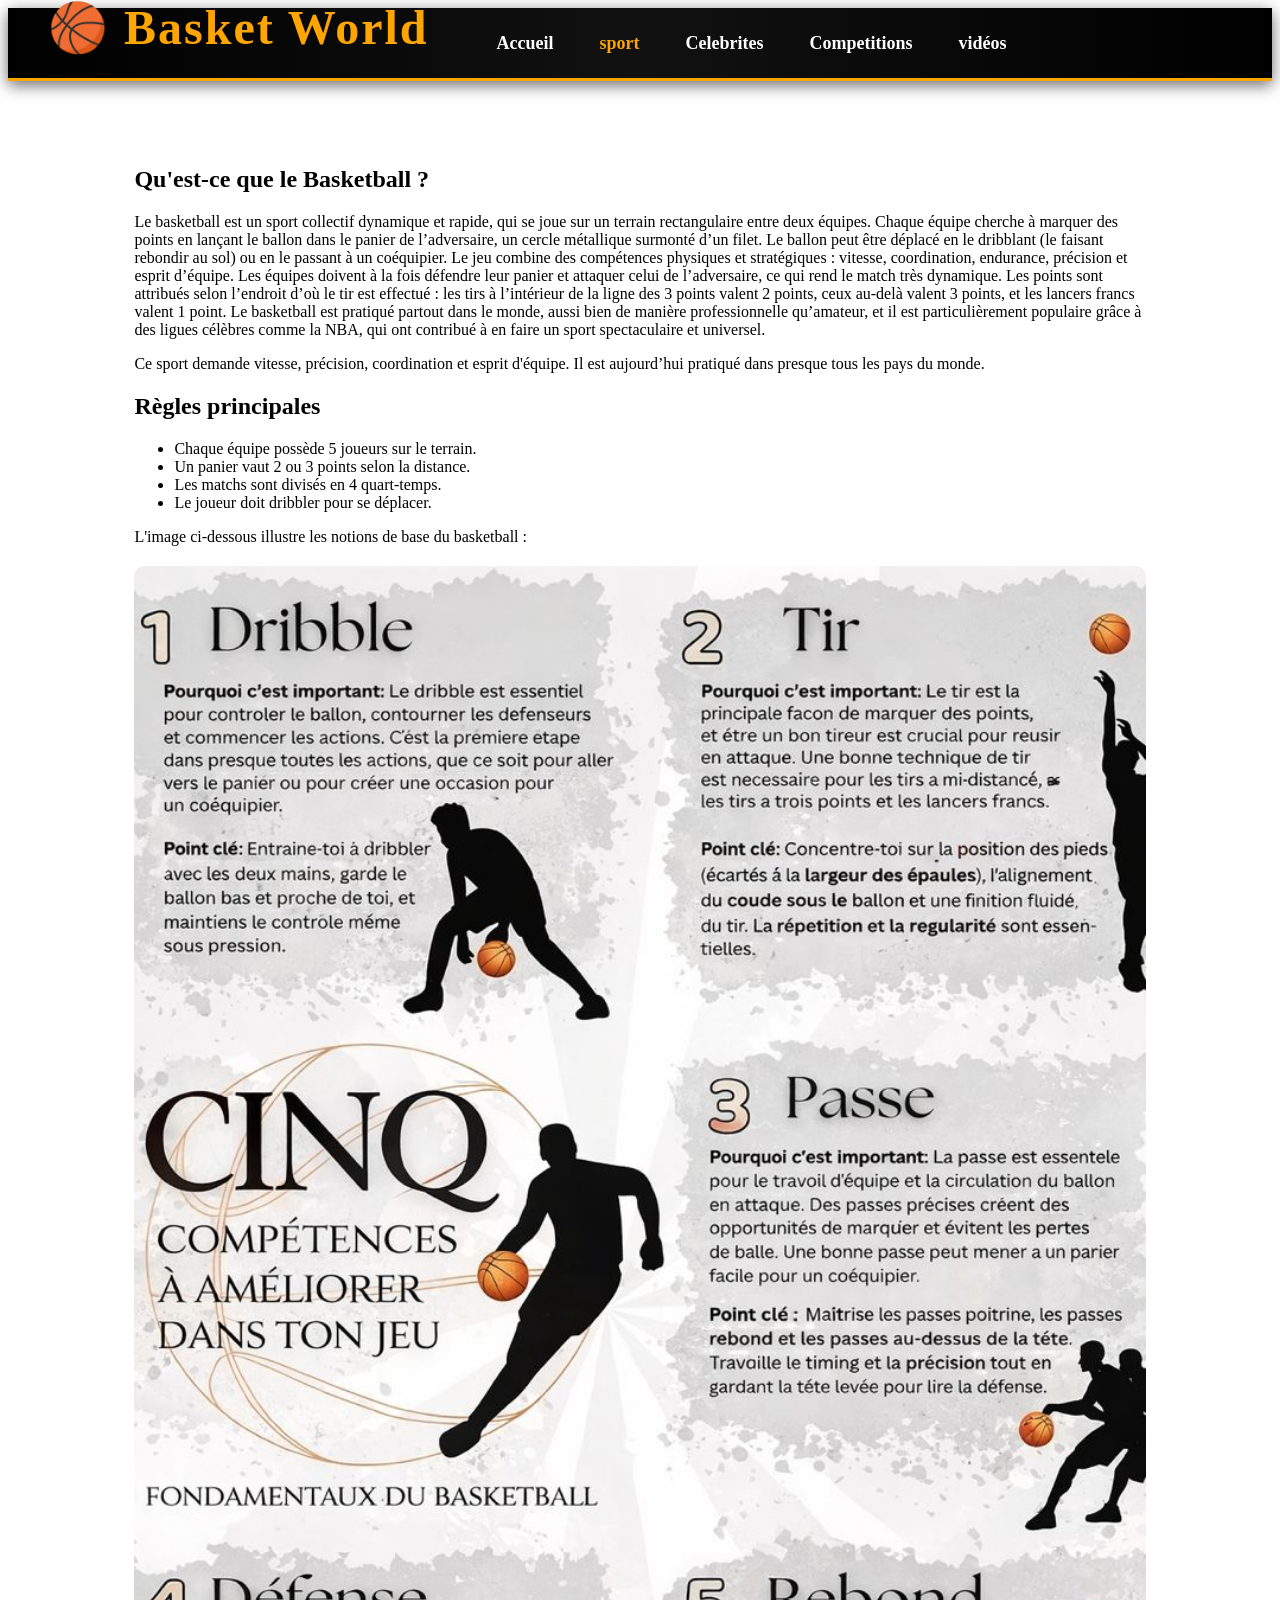
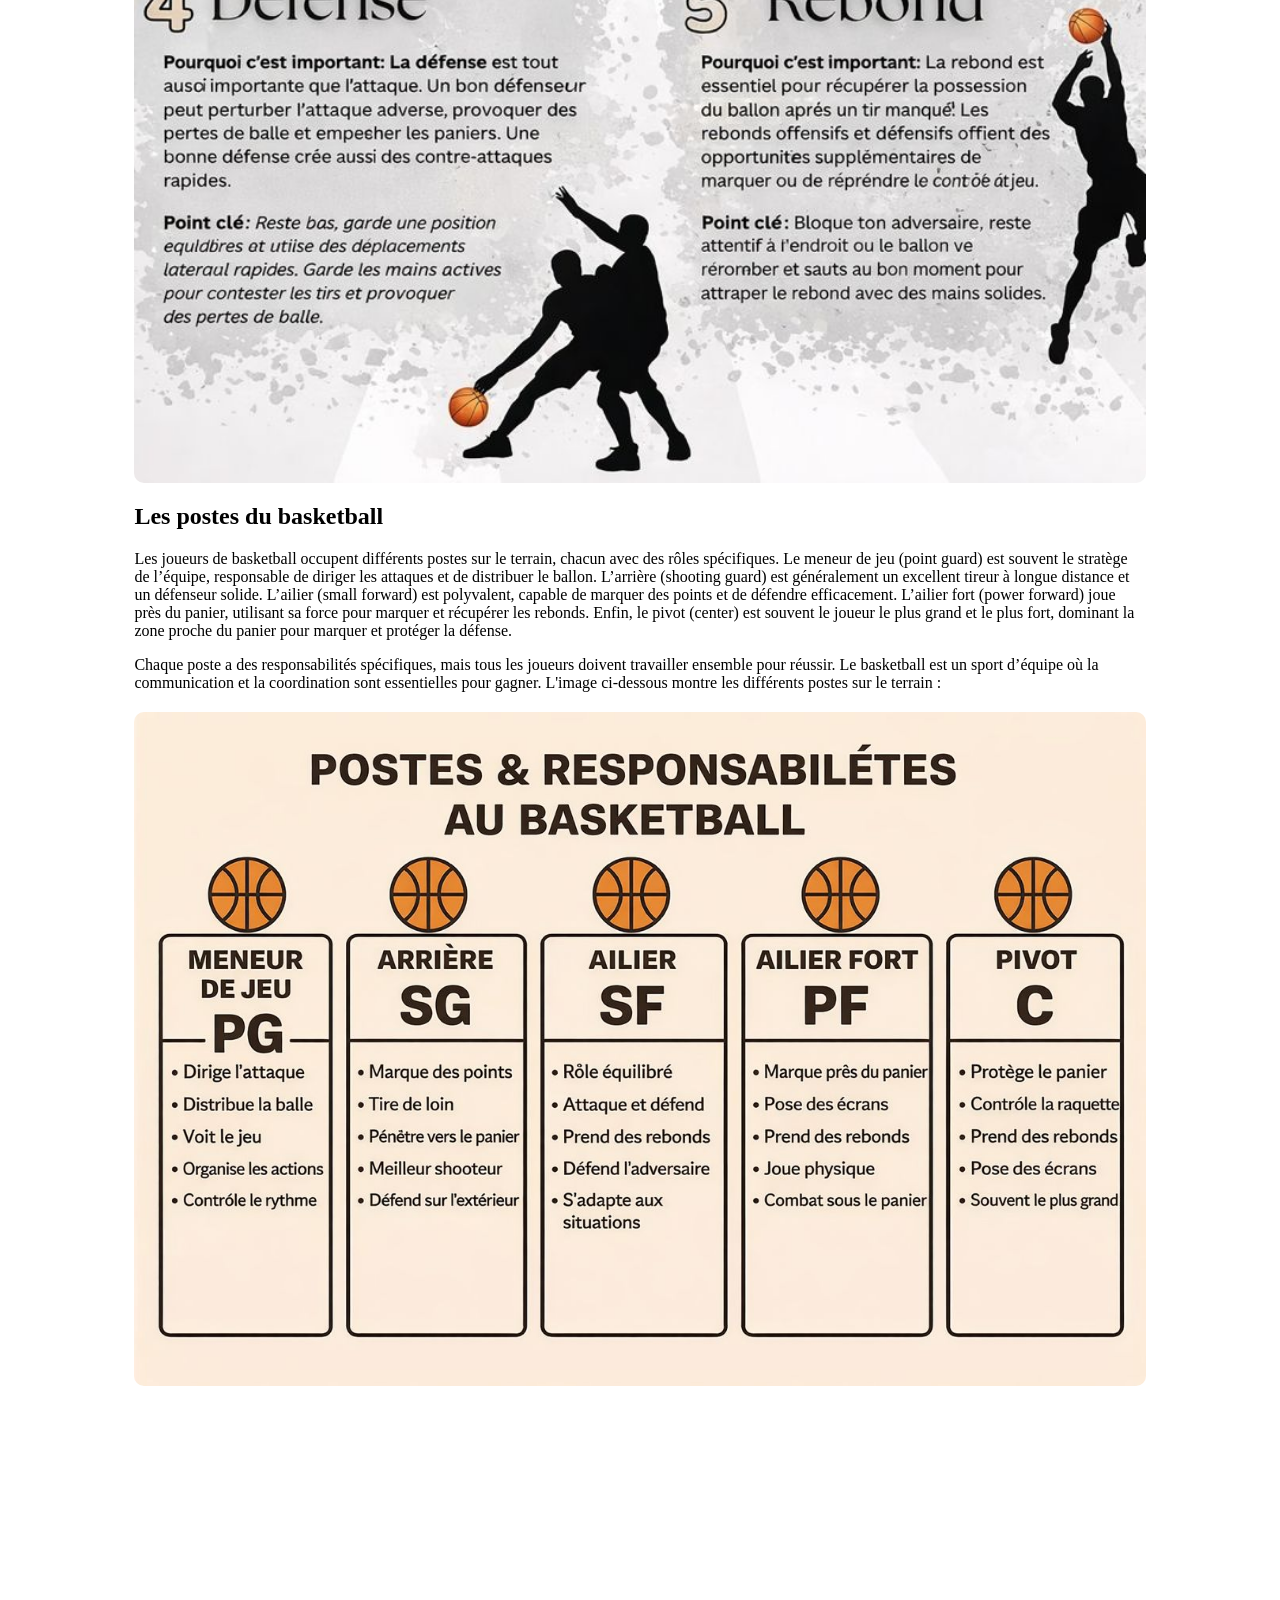
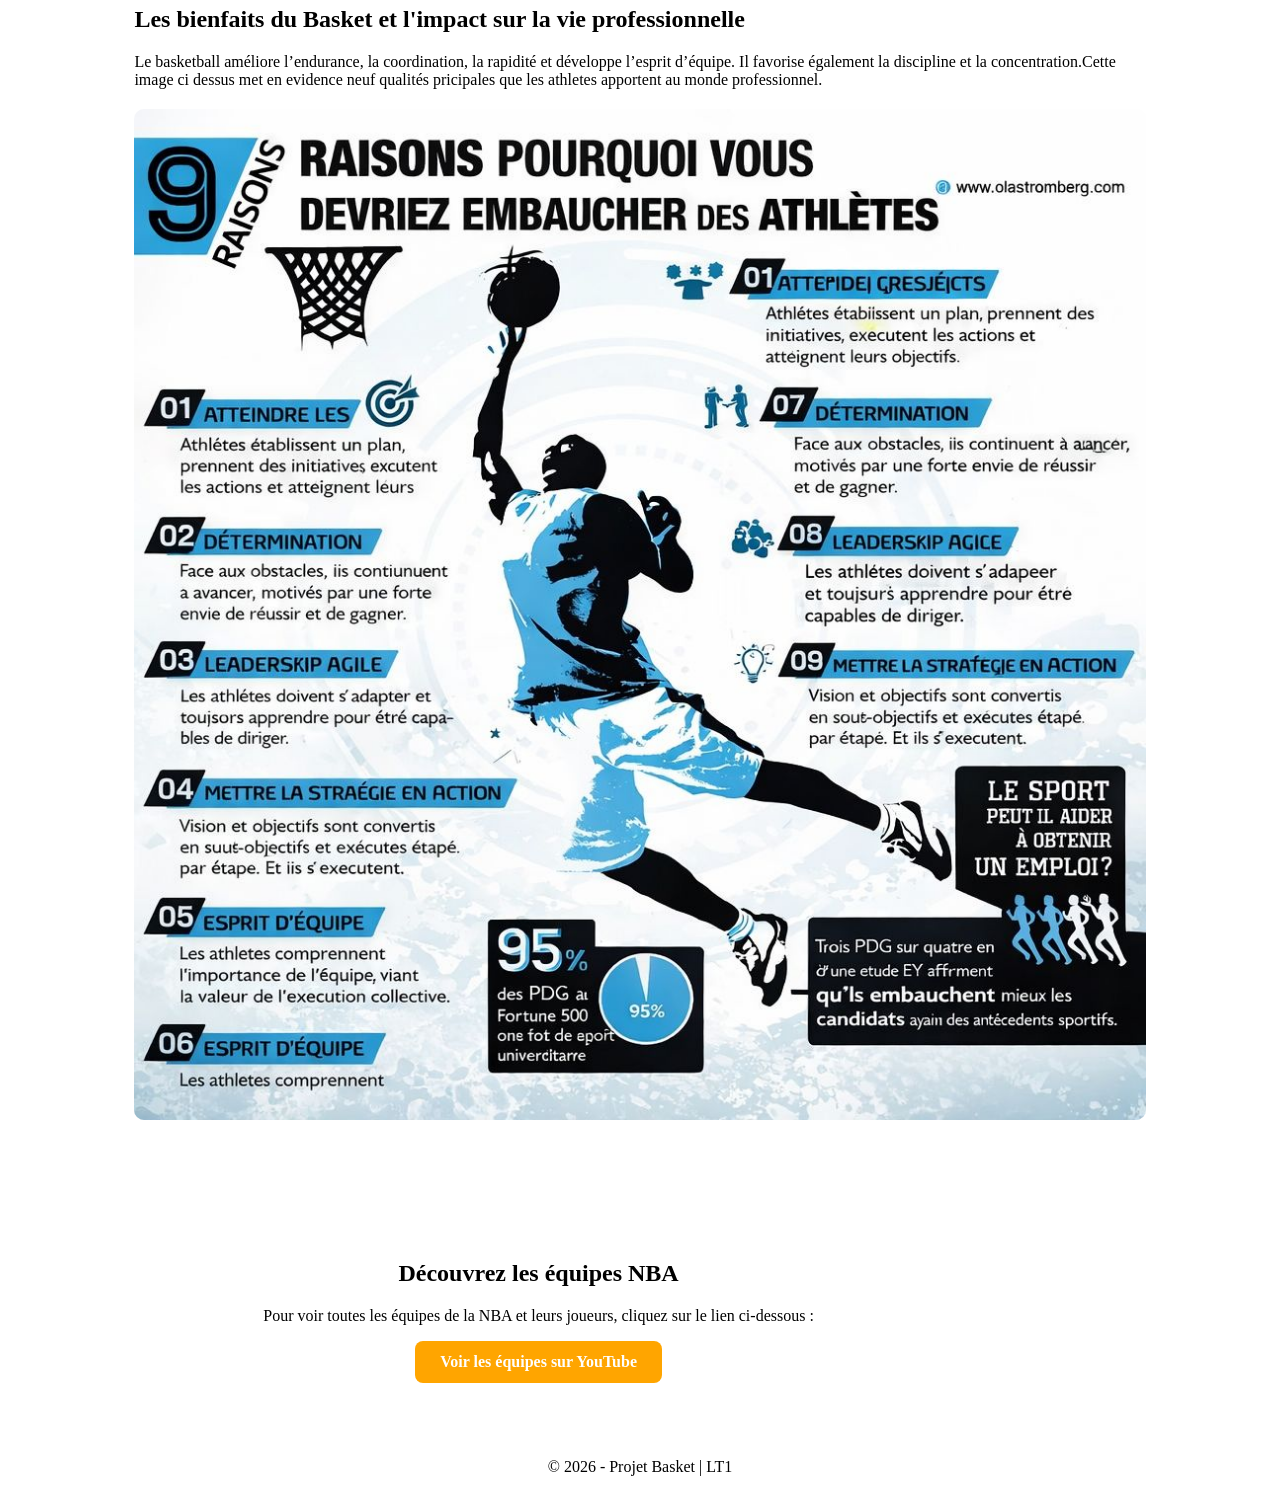
<file: sport.html>
<!DOCTYPE html>
<html lang="fr">
<head>
    <meta charset="UTF-8">
    <meta name="viewport" content="width=device-width, initial-scale=1.0">
    <title>Le Basket - Basket World</title>

   <link rel="stylesheet" href="css/style.css">
</head>

<body style="background-color: white;" class="sport">

    <header class="header-sport">
        <nav>
            <h1 class="logo">🏀 Basket World</h1>
            <ul>
                <li><a href="index.html">Accueil</a></li>
                <li><a href="sport.html" class="active">sport</a></li>
                <li><a href="celebrites.html">Celebrites</a></li>
                <li><a href="competitions.html">Competitions</a></li>
                <li><a href="videos.html">vidéos</a></li>
            </ul>
        </nav>
    </header>

    <main>

        <section>
            <h2>Qu'est-ce que le Basketball ?</h2>
             <p>
                Le basketball est un sport collectif dynamique et rapide, qui se joue sur un terrain rectangulaire entre deux équipes. Chaque équipe cherche à marquer des points en lançant le ballon dans le panier de l’adversaire, un cercle métallique surmonté d’un filet. Le ballon peut être déplacé en le dribblant (le faisant rebondir au sol) ou en le passant à un coéquipier.

Le jeu combine des compétences physiques et stratégiques : vitesse, coordination, endurance, précision et esprit d’équipe. Les équipes doivent à la fois défendre leur panier et attaquer celui de l’adversaire, ce qui rend le match très dynamique. Les points sont attribués selon l’endroit d’où le tir est effectué : les tirs à l’intérieur de la ligne des 3 points valent 2 points, ceux au-delà valent 3 points, et les lancers francs valent 1 point.

Le basketball est pratiqué partout dans le monde, aussi bien de manière professionnelle qu’amateur, et il est particulièrement populaire grâce à des ligues célèbres comme la NBA, qui ont contribué à en faire un sport spectaculaire et universel.
            </p>

            <p>
                Ce sport demande vitesse, précision, coordination et
                esprit d'équipe. Il est aujourd’hui pratiqué dans presque
                tous les pays du monde.
            </p>
            <h2>Règles principales</h2>

            <ul>
                <li>Chaque équipe possède 5 joueurs sur le terrain.</li>
                <li>Un panier vaut 2 ou 3 points selon la distance.</li>
                <li>Les matchs sont divisés en 4 quart-temps.</li>
                <li>Le joueur doit dribbler pour se déplacer.</li>
            </ul>
            <p>L'image ci-dessous illustre les notions de base du basketball :</p>
            <img src="images/notions01.jpeg" alt="Notions de base du basketball">
            <h2>Les postes du basketball</h2>
            <p>
                Les joueurs de basketball occupent différents postes sur le terrain, chacun avec des rôles spécifiques. Le meneur de jeu (point guard) est souvent le stratège de l’équipe, responsable de diriger les attaques et de distribuer le ballon. L’arrière (shooting guard) est généralement un excellent tireur à longue distance et un défenseur solide. L’ailier (small forward) est polyvalent, capable de marquer des points et de défendre efficacement. L’ailier fort (power forward) joue près du panier, utilisant sa force pour marquer et récupérer les rebonds. Enfin, le pivot (center) est souvent le joueur le plus grand et le plus fort, dominant la zone proche du panier pour marquer et protéger la défense.
            </p>
            <p>
                Chaque poste a des responsabilités spécifiques, mais tous les joueurs doivent travailler ensemble pour réussir. Le basketball est un sport d’équipe où la communication et la coordination sont essentielles pour gagner. L'image ci-dessous montre les différents postes sur le terrain :
            </p>
            <img src="images/positions.jpeg" alt="Postes du basketball">
        </section>
        <section>
        </section>

        <section>
            <h2>Les bienfaits du Basket et l'impact sur la vie professionnelle</h2>
            <p>
                Le basketball améliore l’endurance, la coordination,
                la rapidité et développe l’esprit d’équipe.
                Il favorise également la discipline et la concentration.Cette image ci dessus met en evidence neuf qualités pricipales que les athletes apportent au monde professionnel.
            </p>

            <img src="images/bienfaits01.jpeg" alt="Bienfaits du basketball">
        </section>
        <section class="nba-teams">
    <h2>Découvrez les équipes NBA</h2>
    <p>Pour voir toutes les équipes de la NBA et leurs joueurs, cliquez sur le lien ci-dessous :</p>
    <a href="https://www.youtube.com/results?search_query=nba+teams" target="_blank" class="video-link">
        Voir les équipes sur YouTube
    </a>
</section>

    </main>

    <footer>
        <p style="text-align: center;">© 2026 - Projet Basket | LT1</p>
    </footer>

</body>
</html>
</file>
<file: css/style.css>
.accueil {
    background-size: cover;
    background-position: center;
    background-repeat: no-repeat;
    background-attachment: fixed;
}
.accueil h1 {
    font-size: 3em;
    margin-bottom: 20px;
    color: orange;
}
.active {
    color: orange;
}
.cards-container {
    display: flex;
    justify-content: center;
    flex-wrap: wrap;
    gap: 30px;
    margin: 50px 0;
}
.flip-card {
    width: 300px;
    height: 400px;
    perspective: 1000px;
    cursor: pointer;
}
.flip-card-inner {
    position: relative;
    width: 100%;
    height: 100%;
    transition: transform 0.8s;
    transform-style: preserve-3d;
}
.flip-card:hover .flip-card-inner {
    transform: rotateY(180deg);
}
.flip-card-front, .flip-card-back {
    position: absolute;
    width: 100%;
    height: 100%;
    border-radius: 15px;
    backface-visibility: hidden;
    box-shadow: 0 4px 20px rgba(0,0,0,0.4);
    overflow: hidden;
}
.flip-card-front {
    background-color: #222;
    display: flex;
    flex-direction: column;
    align-items: center;
}
.flip-card-front img {
    width: 100%;
    height: 70%;
    object-fit: cover;
}
.flip-card-front h2 {
    margin: 10px 0;
    text-align: center;
    font-size: 20px;
    color: white;
}
.flip-card-back {
    background-color: #111;
    color: white;
    transform: rotateY(180deg);
    padding: 15px;
    font-size: 15px;
    line-height: 1.5;
    display: flex;
    align-items: center;
    justify-content: center;
    text-align: center;
    overflow-y: auto;
}
.flip-card-back::-webkit-scrollbar {
    width: 6px;
}
.flip-card-back::-webkit-scrollbar-thumb {
    background-color: orange;
    border-radius: 3px;
}
.presentation img {
    width: 500px;
    border-radius: 10px;
    filter: opacity(100%);
    height: 600px;
    object-fit: cover;
}
.presentation h2 {
    font-size: 2.5em;
    margin-bottom: 20px;
    text-align: center;
}
.presentation h1 {
    font-size: 3em;
    margin-bottom: 30px;
    color: orange;
}
section {
    margin: 40px auto;
    padding: 25px;
    width: 80%;
    border-radius: 12px;
    box-shadow:none;
    background: none;
}
img {
    display: block;
    margin: 20px auto;
    width: 100%;
    border-radius: 10px;
}
.joueurs {
    display: flex;
    justify-content: center;
    gap: 20px;
    flex-wrap: wrap;
}
header{
    position: sticky;
    top: 0;
    z-index: 1000;
    background: linear-gradient(90deg,#000000,#111111,#000000);
    border-bottom: 3px solid orange;
    box-shadow: 0 4px 15px rgba(0,0,0,0.6);
    height: 70px;
    display: flex;
    align-items: center;
}
header h1{
    margin: 0;
}
nav{
    display: flex;
    align-items: center;
    justify-content: space-between;
    padding: 0 40px;
    height: 70px;
}
.logo{
    font-size: 32px;
    font-weight: bold;
    color: orange;
    letter-spacing: 2px;
    margin-right: 60px;
}
nav ul{
    list-style: none;
    display: flex;
    gap: 30px;
    margin: 0;
    padding: 0;
    margin-left: auto;
}
nav a{
    text-decoration: none;
    color: white;
    font-weight: bold;
    font-size: 18px;
    position: relative;
    padding: 5px 8px;
    transition: 0.3s;
}
nav a:hover{
    color: orange;
}
nav a::after{
    content:"";
    position:absolute;
    width:0%;
    height:3px;
    left:0;
    bottom:-6px;
    background:orange;
    transition:0.3s;
}
nav a:hover::after{
    width:100%;
}
.active{
    color: orange;
}
.hero h2 {
    font-size: 2.5em;
    margin-bottom: 20px;
    text-align: center;
}
.sport h1 {
    font-size: 3em;
    margin-bottom: 30px;
    color: orange;
}
.competitions{
    display:grid;
    grid-template-columns:repeat(2,250px);
    justify-content:center;
    gap: 70px;
    margin-top:60px;
}
.flip-card:nth-child(1){
    grid-column:1/3;
    justify-self:center;
}
.flip-card{
    width:250px;
    height:450px;
    perspective:1000px;
    justify-content: center;
    display: flex;
    align-items: center;
    border-radius: 10px ;
    font-weight: bold;
    background-color: transparent;
    box-shadow: 0 0 15px orange;
    transition: 0.3s all;
    overflow: hidden;
    position: relative;
}
.flip-card::before{
    content: "";
    position: absolute;
    top: -50%;
    left: -50%;
    width: 200%;
    height: 200%;
    background: linear-gradient(0deg, transparent, orange,transparent);
    animation: rotation 4s linear infinite;
}
.flip-card-inner {
    position: absolute;
    inset: 4px;
    background: black;
    border-radius: 10px;
    z-index: 1;
}
.flip-inner{
    position:relative;
    width:100%;
    height:100%;
    transition:transform 0.8s;
    transform-style:preserve-3d;
    background-color: transparent;
    box-shadow: none;
}
.flip-card:hover .flip-inner{
    transform:rotateY(180deg);
}
.flip-front, .flip-back{
    position:absolute;
    width:100%;
    height:100%;
    backface-visibility:hidden;
    border-radius:12px;
    display:flex;
    align-items:center;
    justify-content:center;
    text-align:center;
    box-shadow:none;
    padding:15px;
}
.flip-front{
    background: orange;
    color:white;
    font-size:22px;
}
.flip-back{
    background:white;
    transform:rotateY(180deg);
    flex-direction:column;
}
.flip-back img{
    width:100%;
    border-radius:12px;
    margin-bottom:10px;
}
.competitions .flip-back p{
    font-size:16px;
    color: #333;
    padding: 10px;
    text-align: center;
}
.competitions{
    background: transparent;
    background-size: cover;
    background-position: center;
    background-repeat: no-repeat;
    background-attachment: fixed;
    box-shadow: none;
    padding: 0%;
    display: flex;
    justify-content: center;
    gap: 50px;
}
.modifie {
    background-size: cover;
    background-position: center;
    background-repeat: no-repeat;
    background-attachment: fixed;
}
#video-bg{
    position: fixed;
    top: 0;
    left: 0;
    width: 100%;
    height: 100%;
    object-fit: cover;
    z-index: -1;
}
.video-container {
    display: flex;
    flex-wrap: wrap;
    gap: 20px; 
    justify-content: center;
}
.video-grid {
    display: grid;
    grid-template-columns: repeat(3, 300px); 
    grid-template-rows: repeat(3, 200px);  
    gap: 20px;
    justify-content: center; 
}
.video-grid > .video-card:nth-child(1) {
    grid-column: 1;
    grid-row: 1;
}
.video-grid > .video-card:nth-child(2) {
    grid-column: 3;
    grid-row: 1;
}
.video-grid > .video-card:nth-child(3) {
    grid-column: 2;
    grid-row: 2;
}
.video-grid > .video-card:nth-child(4) {
    grid-column: 1;
    grid-row: 3;
}
.video-grid > .video-card:nth-child(5) {
    grid-column: 3;
    grid-row: 3;
}
.video-card {
    width: 100%;
    height: 100%;
    perspective: 1000px;
    position: relative;
}
.video-card .video-front,
.video-card .video-back {
    width: 100%;
    height: 100%;
    position: absolute;
    border-radius: 10px;
    overflow: hidden;
    backface-visibility: hidden;
    transition: transform 0.6s;
}
.video-card .video-front {
    background-color: orange;
    display: flex;
    align-items: center;
    justify-content: center;
    color: white;
    font-size: 18px;
    transform: rotateY(0deg);
}
.video-card .video-back {
    transform: rotateY(180deg);
}
.video-card:hover .video-front {
    transform: rotateY(180deg);
}
.video-card:hover .video-back {
    transform: rotateY(0deg);
}
.video-card video {
    width: 100%;
    height: 100%;
    object-fit: cover;
}
video{
    width:100%;
    border-radius:10px;
    box-shadow: 0 0 15px #00ff88;
    border: 3px solid orange;
    transition: 0.4s;
}
.logo {
    font-size: 40px;
    font-weight: bold;
    color: orange;
    letter-spacing: 2px;
}
@keyframes rotation{
    0%{ transform: rotate(0deg);}
    100%{ transform: rotate(360deg);}
}
#paragraphe {
    font-size: 18px;
    color: black;
    letter-spacing: 0.5px;
    line-height: 1.6;
    font-weight: bold;
}
.nba-teams {
    text-align: center;
    margin: 50px 0;
}

.nba-teams a.video-link {
    display: inline-block;
    background-color: orange;
    color: white;
    padding: 12px 25px;
    border-radius: 8px;
    text-decoration: none;
    font-weight: bold;
    transition: 0.3s;
}

.nba-teams a.video-link:hover {
    background-color: #ff9900;
}
</file>
